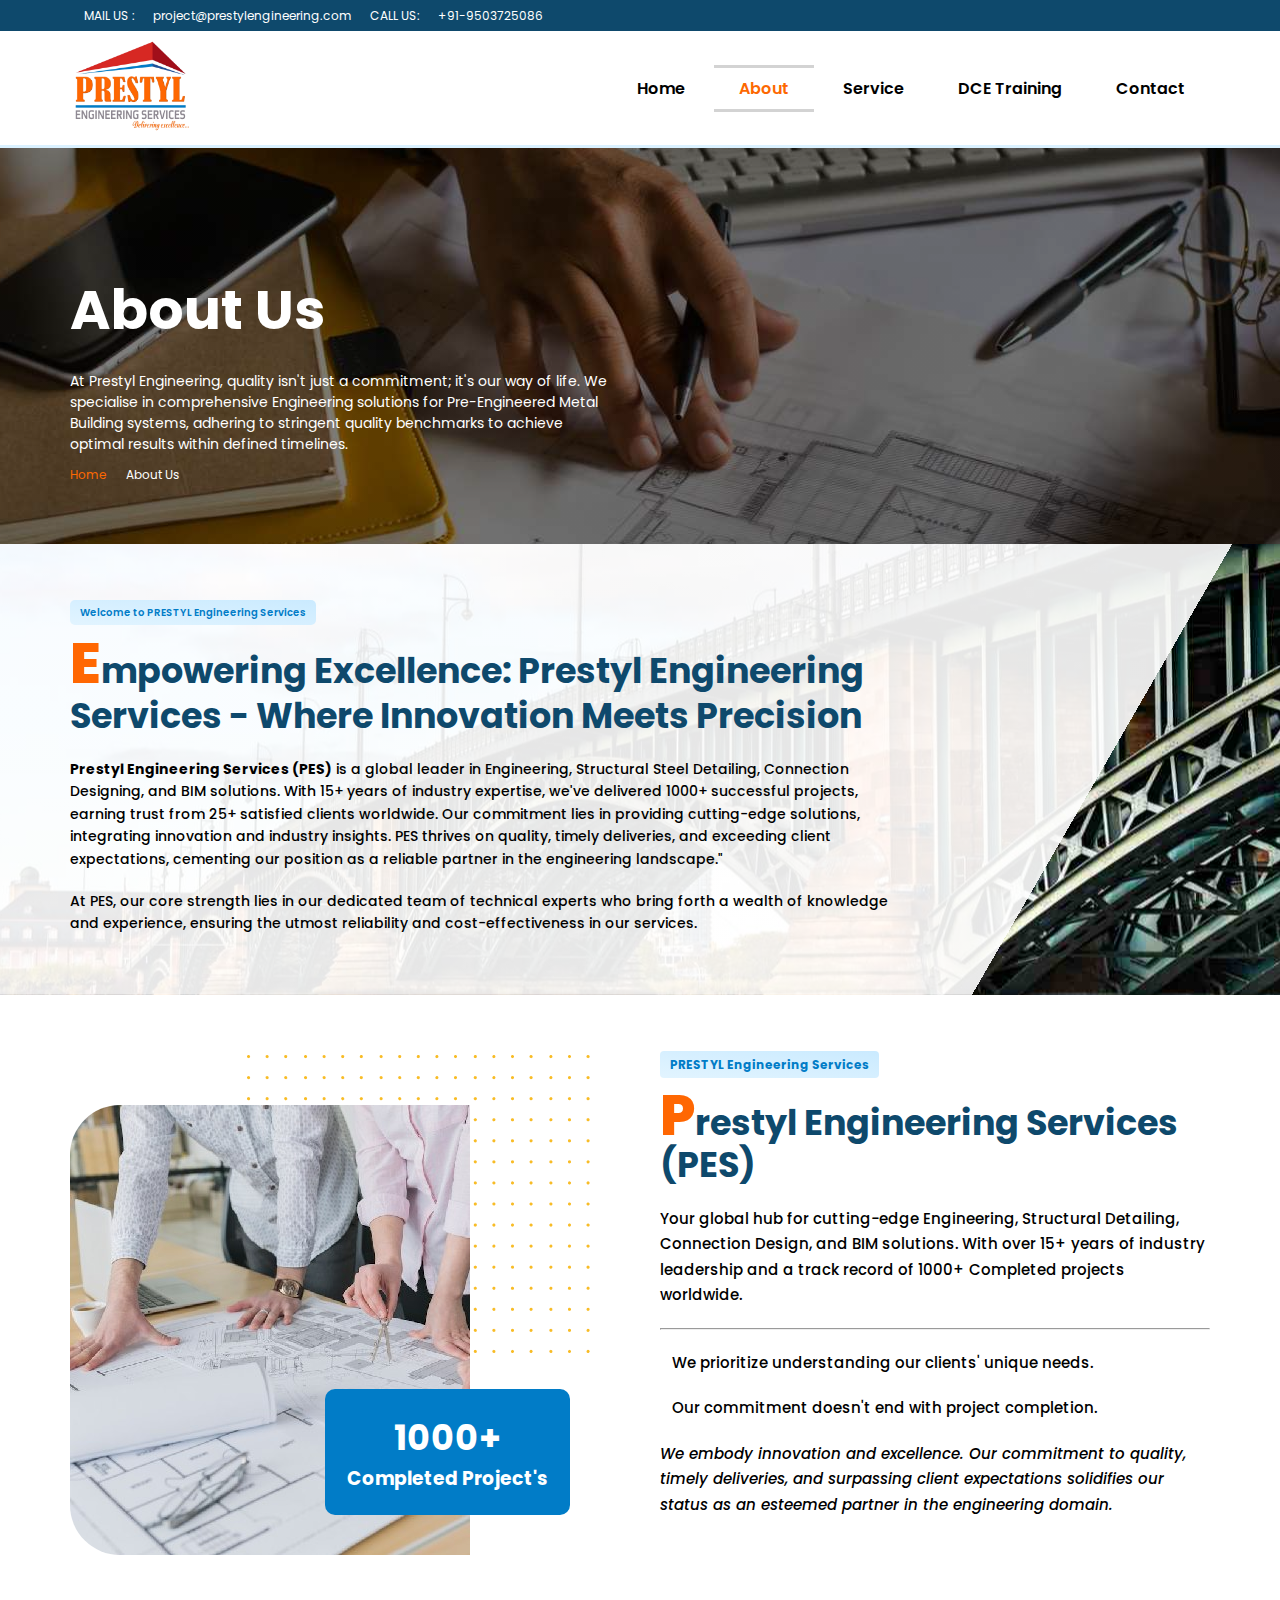
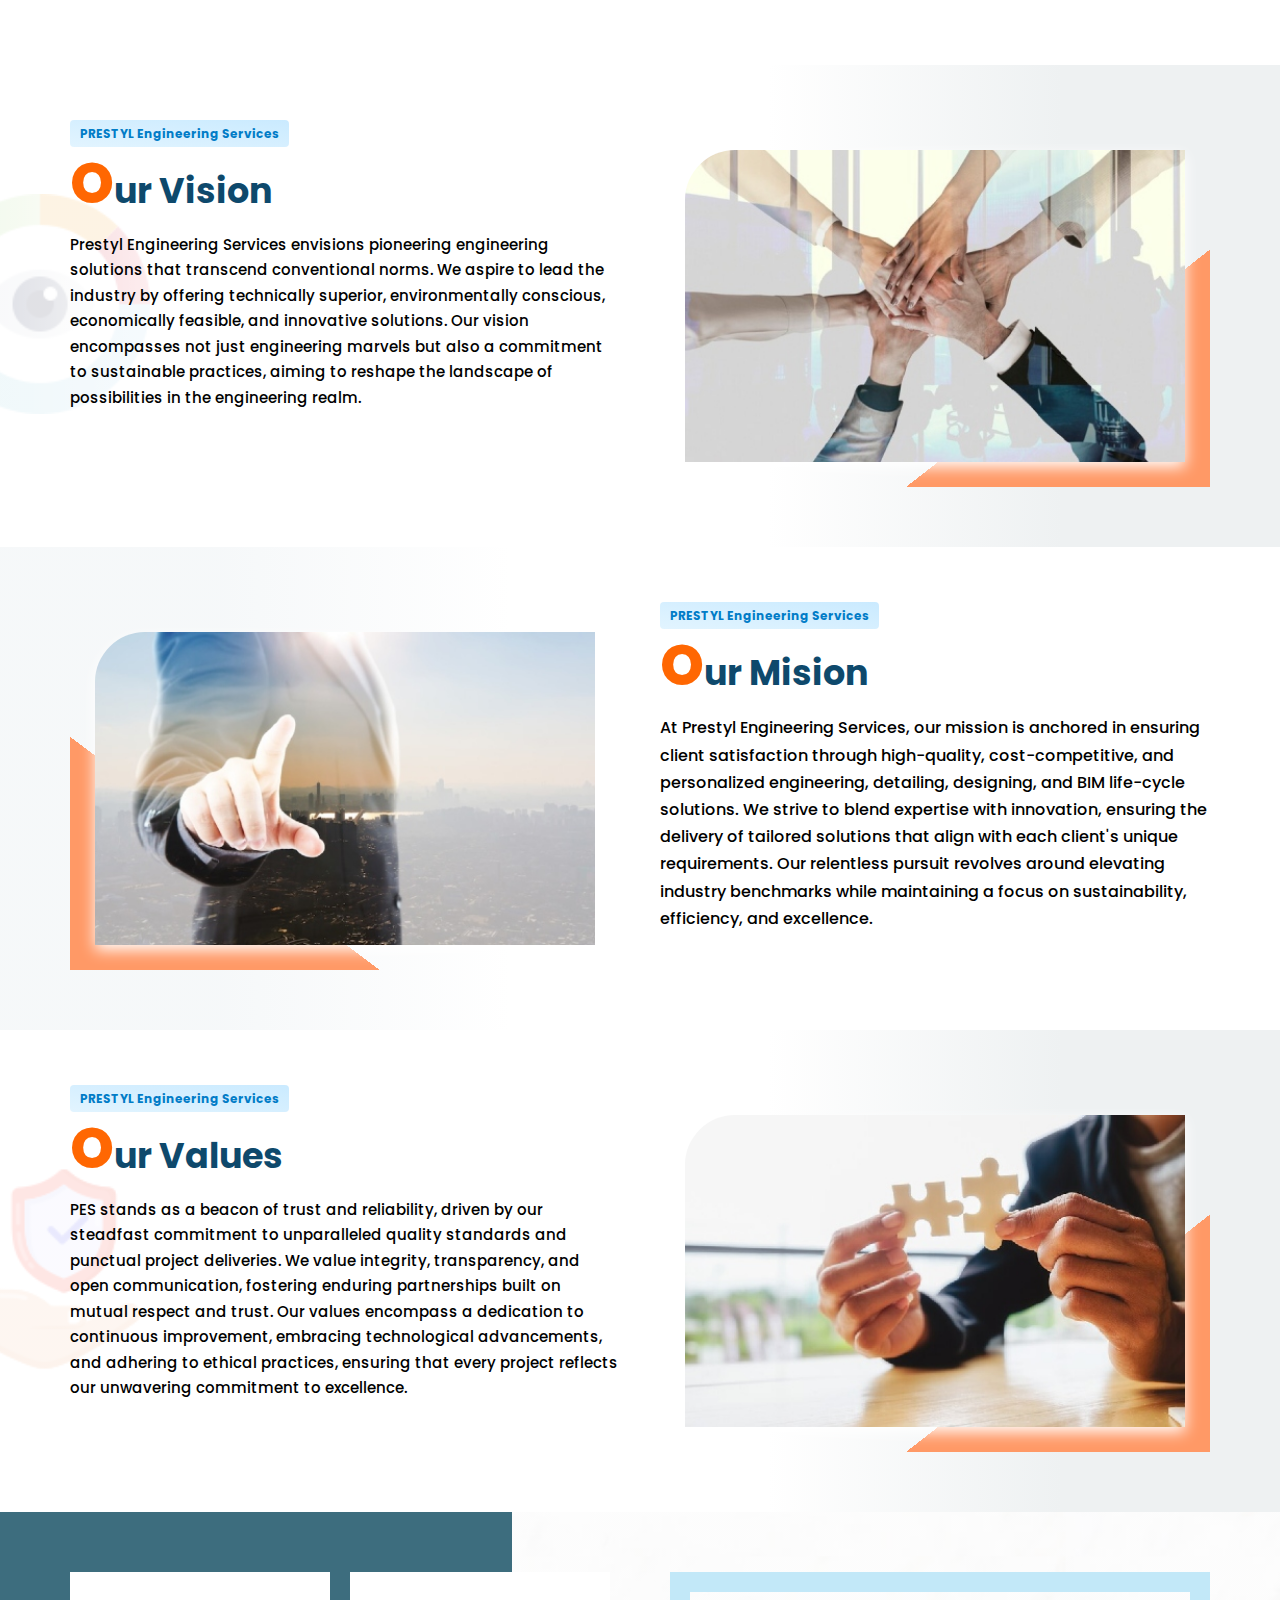
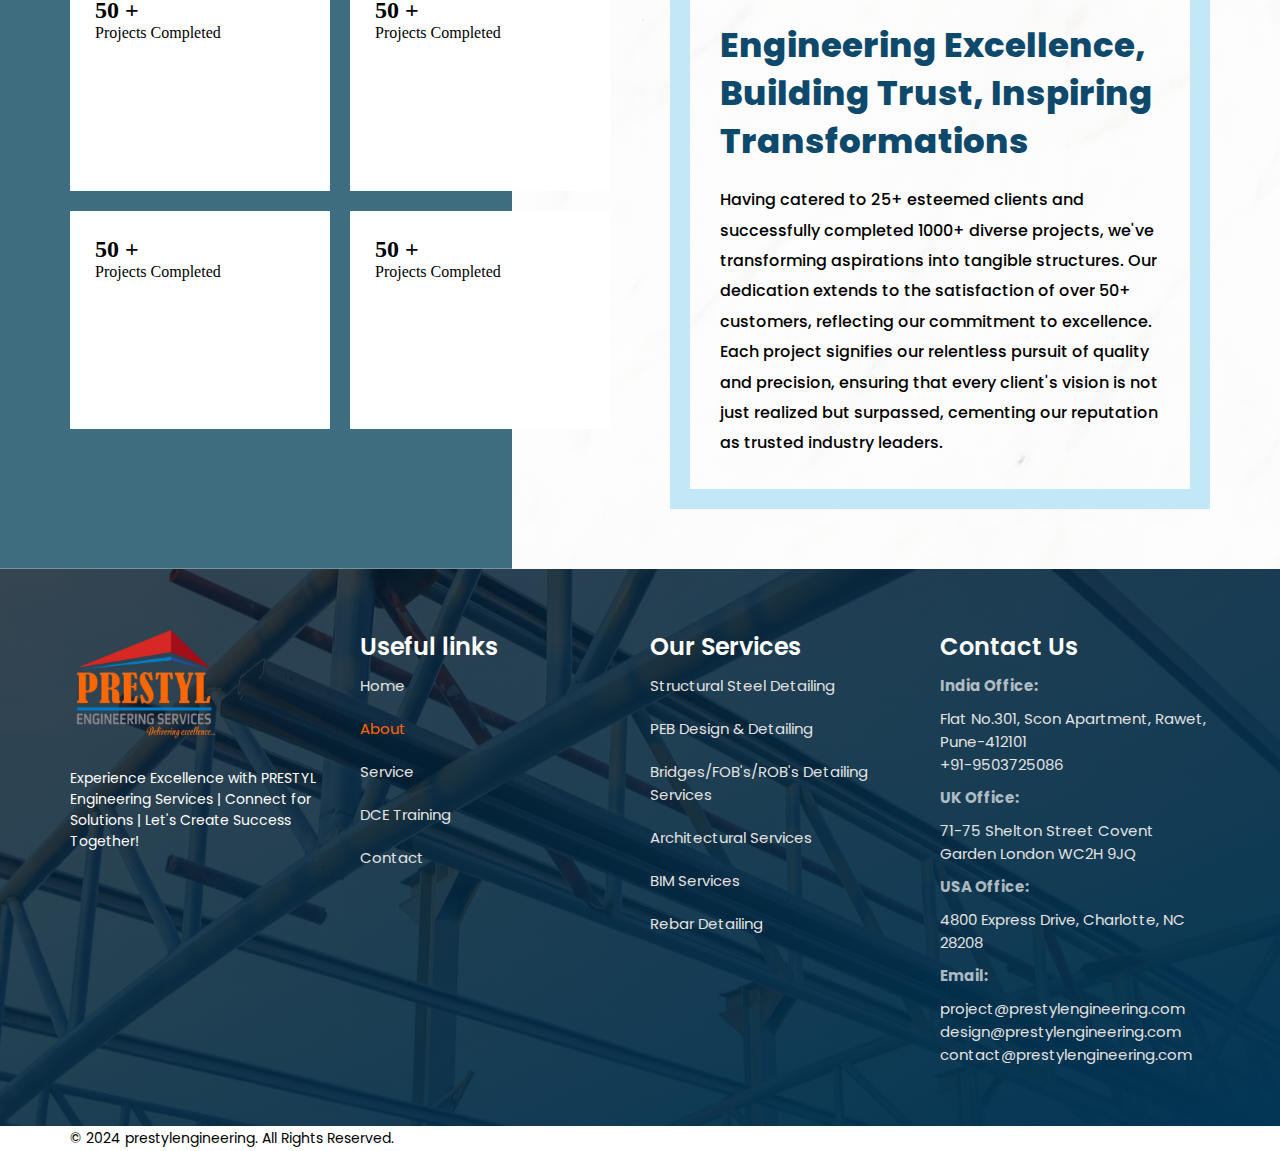
<file: about-us.html>
<!DOCTYPE html>
<html>
<head>
	<meta charset="utf-8">
	<meta name="viewport" content="width=device-width, initial-scale=1">
	<title>prestylengineering</title>
	<link rel="stylesheet" type="text/css" href="style.css">

	<link href="https://fonts.googleapis.com/css2?family=Poppins:wght@200;300;400;500;600;700;800;900&display=swap" rel="stylesheet">
	<link rel="stylesheet" href="https://cdnjs.cloudflare.com/ajax/libs/font-awesome/6.5.1/css/all.min.css" integrity="sha512-DTOQO9RWCH3ppGqcWaEA1BIZOC6xxalwEsw9c2QQeAIftl+Vegovlnee1c9QX4TctnWMn13TZye+giMm8e2LwA==" crossorigin="anonymous" referrerpolicy="no-referrer" />
</head>
<body>	
	<section class="header-contact">
		<div class="container">
			<div class="head-contact-bar">
				<div class="mail-address">
					<ul>
						<li><a href="#">MAIL US :</a></li>
						<li><a href="#">project@prestylengineering.com</a></li>
						<li><a href="#">CALL US:</a></li>
						<li><a href="#">+91-9503725086</a></li>
					</ul>
				</div><!-- end of mail-address -->

				<div class="mail-address">
					<ul>
						<li><a href="#"><i class="fa-brands fa-linkedin"></i></a></li>
						<li><a href="#"><i class="fa-brands fa-facebook"></i></a></li>
						<li><a href="#"><i class="fa-brands fa-instagram"></i></a></li>
					</ul>
				</div><!-- end of mail-address -->
			</div><!-- end of head-contact-bar -->
		</div><!-- end of container -->
	</section><!-- end of header-contact -->

<!--*-**-*-*-*-*-*-*--* end of section header-contact *-*-*-*-*-*-*--*-*-*--*-*-*-*-->

	<section class="section-header ">
		<div class="container">
			<header>
				<div class="logo">
					<img src="./images/logo.png"	>
				</div><!-- end of logo -->
				<nav>
					<ul>
						<li><a  href="index.html">Home</a></li>
						<li><a class="active" href="about-us.html">About</a></li>
						<li><a href="services.html">Service</a></li>
						<li><a href="#decTraining">DCE Training</a></li>
						<li><a href="#contact">Contact</a></li>
					</ul>
				</nav>
			</header>			
		</div><!-- end of container-->
	</section>
<!--*-**-*-*-*-*-*-*--* end of section-header *-*-*-*-*-*-*--*-*-*--*-*-*-*-->

	<section class="about-us-section pt-60 pb-60">
		<div class="container">

			<div class="about-us pt-60 ">
				<h1 class="pb-20">About Us</h1>
				<p>At Prestyl Engineering, quality isn't just a commitment; it's our way of life. We <br> specialise in comprehensive Engineering solutions for Pre-Engineered Metal <br>Building systems, adhering to stringent quality benchmarks to achieve <br>optimal results within defined timelines.</p>
			<ul>
				<li><a class="active" href="index.html">Home</a></li>
				<li><i class="fa-solid fa-angles-right"></i></li>
				<li><a  href="#">About Us</a></li>
			</ul>
			</div><!-- end of about-us -->
		</div><!-- end of container-->
	</section><!-- end of about-us-section-->
<!--*-**-*-*-*-*-*-*--* end of about-us-section *-*-*-*-*-*-*--*-*-*--*-*-*-*-->

	<section class="empowering pt-60 pb-60">
		<div class="container">

			<div class="empower-container">

				<div class="empower-welcome">
					<h5><span>Welcome to PRESTYL Engineering Services</span></h5>
					<h2>Empowering Excellence: Prestyl Engineering Services - Where Innovation Meets Precision</h2>
					<p><strong>Prestyl Engineering Services (PES)</strong> is a global leader in Engineering, Structural Steel Detailing, Connection Designing, and BIM solutions. With 15+ years of industry expertise, we've delivered 1000+ successful projects, earning trust from 25+ satisfied clients worldwide. Our commitment lies in providing cutting-edge solutions, integrating innovation and industry insights. PES thrives on quality, timely deliveries, and exceeding client expectations, cementing our position as a reliable partner in the engineering landscape."</p>
					<p>At PES, our core strength lies in our dedicated team of technical experts who bring forth a wealth of knowledge and experience, ensuring the utmost reliability and cost-effectiveness in our services. </p>
				</div><!-- end of empower-welcome -->

			</div><!-- end of empower-container -->
		</div><!-- end of container-->
	</section><!-- end of Empoweringsection-->

<!--*-**-*-*-*-*-*-*--* end of Empoweringsection *-*-*-*-*-*-*--*-*-*--*-*-*-*-->
	<section class="prestyl-section  pt-60 pb-60">
		<div class="container">
			<div class="prestyl-container">
				<div class="prestyl-content">
					<div class="pre-img">
						<img src="./images/aboutus/about-brand.jpg" >
					</div><!-- end of pre-img -->
					<div class="pre-bg">
						<img src="./images/aboutus/dotted-img.png"  >
					</div><!-- end of pre-bg -->
					<div class="proj-num">
							<h1>1000+</h1>
							<h3>Completed Project's</h3>
					</div><!-- end of proj-num -->
				</div><!-- end of prestyl-content -->
				<div class="prestyl-content">
					<h5><span>PRESTYL Engineering Services</span></h5>
					<h2>Prestyl Engineering Services<br> (PES)</h2>
					<p>Your global hub for cutting-edge Engineering, Structural Detailing, Connection Design, and BIM solutions. With over 15+ years of industry leadership and a track record of 1000+ Completed projects worldwide.</p><hr>
					<p><i class="fa-solid fa-angles-right"></i>We prioritize understanding our clients' unique needs.</p>
					<p><i class="fa-solid fa-angles-right"></i>Our commitment doesn't end with project completion.</p>
					<p>We embody innovation and excellence. Our commitment to quality, timely deliveries, and surpassing client expectations solidifies our status as an esteemed partner in the engineering domain.</p>
				</div><!-- end of prestyl-content -->

			</div><!-- end of prestyl-container -->
		</div><!-- end of container-->
	</section><!-- end of Empowering-section-->	
<!--*-**-*-*-*-*-*-*--* end of Empowering-section *-*-*-*-*-*-*--*-*-*--*-*-*-*-->
	<section class="our-vision-section  pt-60 pb-60">
		<div class="container">

			<div class="our-vision-container">
				<div class="our_bg">
					<img src="./images/aboutus/vision.png" width="100%">
				</div><!-- end of our_bg -->
				<div class="our-vision">
					<h5><span >PRESTYL Engineering Services</span></h5>
					<h2>Our Vision</h2>
					<p>Prestyl Engineering Services envisions pioneering engineering solutions that transcend conventional norms. We aspire to lead the industry by offering technically superior, environmentally conscious, economically feasible, and innovative solutions. Our vision encompasses not just engineering marvels but also a commitment to sustainable practices, aiming to reshape the landscape of possibilities in the engineering realm.</p>					
				</div><!-- end of our-vision -->

				<div class="our-vision-img">
					<img src="./images/aboutus/our-vision.jpg" width="100%">
				</div><!-- end of our-vision -->
			</div><!-- end of our-vision-container-->

		</div><!-- end of container-->
	</section><!-- end of Empowering-section-->	
<!--*-**-*-*-*-*-*-*--* end of our-vision-section *-*-*-*-*-*-*--*-*-*--*-*-*-*-->

	<section class="our-mission-section  pt-60 pb-60">
		<div class="container">
			<div class="our-mission-container">

				<div class="our-mission-img">
					<img src="./images/aboutus/our-mission.jpg" width="100%">
				</div><!-- end of our-mission-img-->

				<div class="our-mission our-vision">
					<h5><span >PRESTYL Engineering Services</span></h5>
					<h2>Our Mision</h2>
					<p>At Prestyl Engineering Services, our mission is anchored in ensuring client satisfaction through high-quality, cost-competitive, and personalized engineering, detailing, designing, and BIM life-cycle solutions. We strive to blend expertise with innovation, ensuring the delivery of tailored solutions that align with each client's unique requirements. Our relentless pursuit revolves around elevating industry benchmarks while maintaining a focus on sustainability, efficiency, and excellence.</p>
				</div><!-- end of our-mission -->

			</div><!-- end of our-mission-container-->

		</div><!-- end of container-->
	</section><!-- end of Empowering-section-->	
<!--*-**-*-*-*-*-*-*--* end of our-vision-section *-*-*-*-*-*-*--*-*-*--*-*-*-*-->

	<section class="our-vision-section  pt-60 pb-60">
		<div class="container">

			<div class="our-vision-container">
				<div class="our_bg">
					<img src="./images/aboutus/values.png" width="100%">
				</div><!-- end of our_bg -->
				<div class="our-vision">
					<h5><span >PRESTYL Engineering Services</span></h5>
					<h2>Our Values</h2>
					<p>PES stands as a beacon of trust and reliability, driven by our steadfast commitment to unparalleled quality standards and punctual project deliveries. We value integrity, transparency, and open communication, fostering enduring partnerships built on mutual respect and trust. Our values encompass a dedication to continuous improvement, embracing technological advancements, and adhering to ethical practices, ensuring that every project reflects our unwavering commitment to excellence.</p>					
				</div><!-- end of our-vision -->

				<div class="our-vision-img">
					<img src="./images/aboutus/our-values.jpg" width="100%">
				</div><!-- end of our-vision -->
			</div><!-- end of our-vision-container-->

		</div><!-- end of container-->
	</section><!-- end of Empowering-section-->	
<!--*-**-*-*-*-*-*-*--* end of our-vision-section *-*-*-*-*-*-*--*-*-*--*-*-*-*-->

	<section class="customers-section pt-60  pb-60 ">
		<div class="container">

				<div class="customers-container">
					<div class="coundount">	
						<div class="conter">
							<h2>50 +</h2>
							<p>Projects Completed</p>
						</div><!-- end of conter -1 -->

						<div class="conter">
							<h2>50 +</h2>
							<p>Projects Completed</p>
						</div><!-- end of conter -2 -->

						<div class="conter">
							<h2>50 +</h2>
							<p>Projects Completed</p>
						</div><!-- end of conter -3 -->

						<div class="conter">
							<h2>50 +</h2>
							<p>Projects Completed</p>
						</div><!-- end of conter -4 -->

					</div><!-- end of coundount -->

					<div class="customers-content">
						<h2>Engineering Excellence, Building Trust, Inspiring Transformations</h2>
						<p>Having catered to 25+ esteemed clients and successfully completed 1000+ diverse projects, we've transforming aspirations into tangible structures. Our dedication extends to the satisfaction of over 50+ customers, reflecting our commitment to excellence. Each project signifies our relentless pursuit of quality and precision, ensuring that every client's vision is not just realized but surpassed, cementing our reputation as trusted industry leaders.</p>
					</div><!-- end  of customers-content -->
					
				</div><!-- end of customers-container -->
		</div><!-- end of container -->
	</section><!-- end of customers-section-->
<!--*-**-*-*-*-*-*-*----*---*---* end of customers-section-- *-*-*-*-*-*--*-*-*--*-*-*-*-->

<!--*-**-*-*-*-*-*-*--* Start of footer-section *-*-*-*-*-*-*--*-*-*--*-*-*-*-->

	<section class="footer-section pt-60 pb-60">
		<div class="container ">
				<footer>
					<div class="footer-container">
						<img src="./images/logo.png">
						<p>Experience Excellence with PRESTYL Engineering Services | Connect for Solutions | Let's Create Success Together!</p>
						<ul>
							<li><a href="#"><i class="fa-brands fa-linkedin"></i></a></li>
							<li><a href="#"><i class="fa-brands fa-facebook"></i></a></li>
							<li><a href="#"><i class="fa-brands fa-instagram"></i></a></li>
						</ul>
					</div><!-- end of footer-container -1 -->

					<div class="footer-content useful-links">
						<h2>Useful links</h2>
							<ul>
								<li ><a href="index.html">Home</a></li>
								<li><a class="active" href="about-us.html">About</a></li>
								<li><a   href="services.html">Service</a></li>
								<li><a  href="dce-training.html">DCE Training</a></li>
								<li><a href="#contact">Contact</a></li>
							</ul>
					</div><!-- end of footer-container -2 -->

					<div class="footer-content useful-links">
						<h2>Our Services</h2>
							<ul>
								<li><a href="#">Structural Steel Detailing</a></li>
								<li><a href="#">PEB Design & Detailing</a></li>
								<li><a href="#">Bridges/FOB's/ROB's Detailing Services</a></li>
								<li><a href="#">Architectural Services</a></li>
								<li><a href="#">BIM Services</a></li>
								<li><a href="#">Rebar Detailing</a></li>
							</ul>
					</div><!-- end of footer-container -3 -->

					<div class="footer-content">
						<h2>Contact Us</h2>
							<ul>
								<h5>India Office:</h5>
								<li><a href="#">Flat No.301, Scon Apartment, Rawet, Pune-412101</a></li>
								<li><a href="#">+91-9503725086</a></li>

								<h5>UK Office:</h5>
								<li><a href="#">71-75 Shelton Street Covent Garden London WC2H 9JQ</a></li>

								<h5>USA Office:</h5>
								<li><a href="#">4800 Express Drive, Charlotte, NC 28208</a></li>

								<h5>Email:</h5>
								<li><a href="#">project@prestylengineering.com</a></li>
								<li><a href="#">design@prestylengineering.com</a></li>
								<li><a href="#">contact@prestylengineering.com</a></li>
							</ul>
					</div><!-- end of footer-container -4 -->
				</footer>			
		</div><!-- end  of container -->
	</section><!-- end of footer-section -->

<!--*-**-*-*-*-*-*-*----*---*---* end of footer-section -- *-*-*-*-*-*-*--*-*-*--*-*-*-*-*-*-*--->
	<section class="copyright">
		<div class="container">
			<div class="copyright-heading">
				<p>&COPY; 2024 prestylengineering. All Rights Reserved.</p>
			</div><!-- end of copyright-heading -->
		</div><!-- end  of container -->
	</section><!-- end of copyright -->
</file>
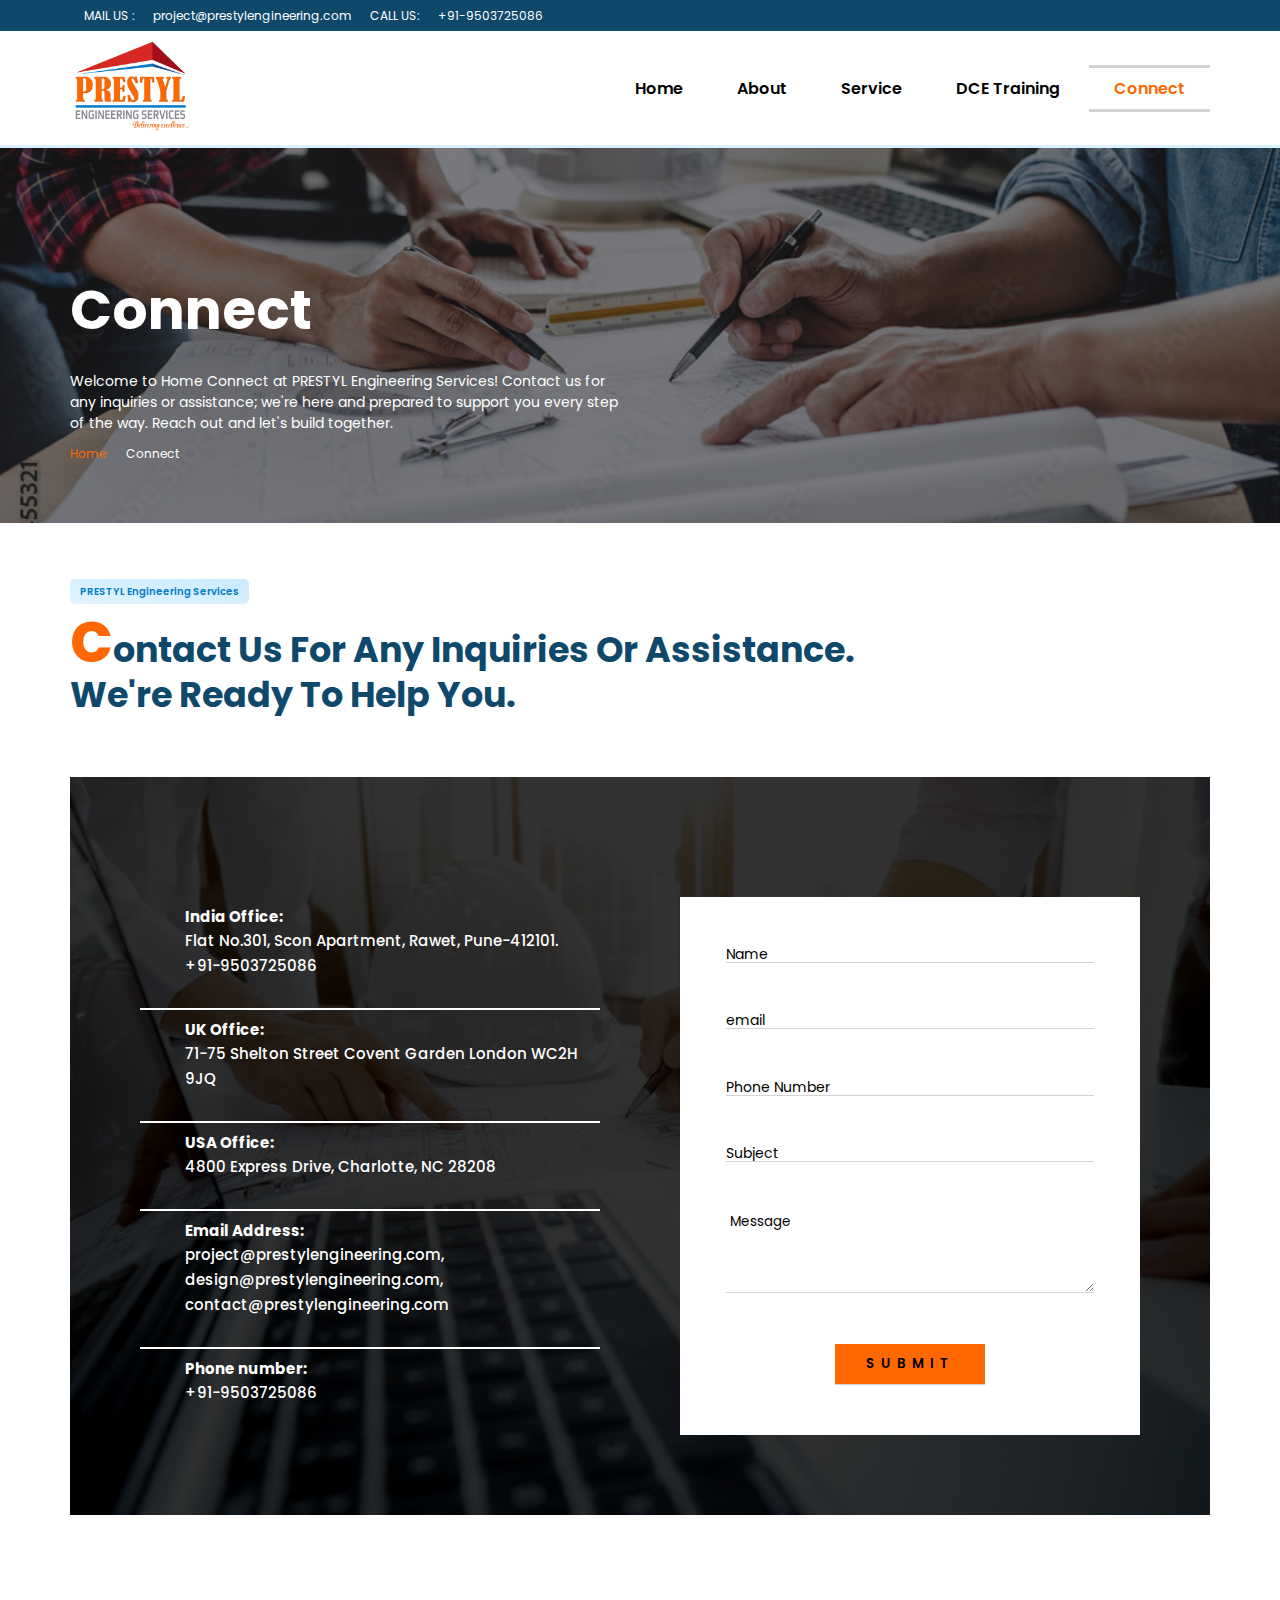
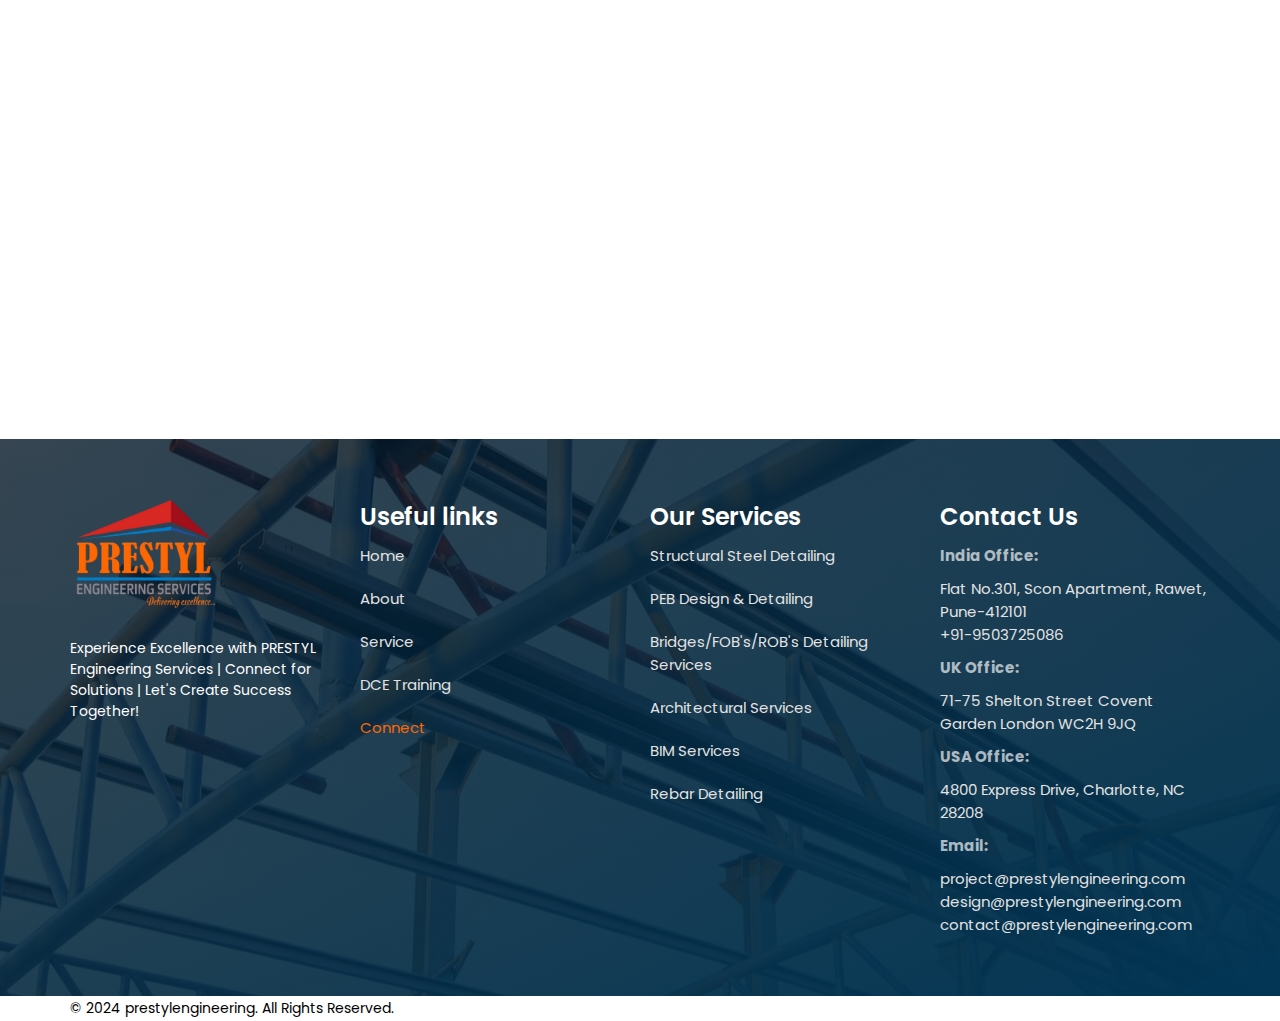
<file: contact.html>
<!DOCTYPE html>
<html>
<head>
	<meta charset="utf-8">
	<meta name="viewport" content="width=device-width, initial-scale=1">
	<title>prestylengineering</title>
	<link rel="stylesheet" type="text/css" href="style.css">
	<link href="https://fonts.googleapis.com/css2?family=Poppins:wght@200;300;400;500;600;700;800;900&display=swap" rel="stylesheet">
	<link rel="stylesheet" href="https://cdnjs.cloudflare.com/ajax/libs/font-awesome/6.5.1/css/all.min.css" integrity="sha512-DTOQO9RWCH3ppGqcWaEA1BIZOC6xxalwEsw9c2QQeAIftl+Vegovlnee1c9QX4TctnWMn13TZye+giMm8e2LwA==" crossorigin="anonymous" referrerpolicy="no-referrer" />
	<script src="https://cdnjs.cloudflare.com/ajax/libs/wow/1.1.2/wow.min.js" integrity="sha512-Eak/29OTpb36LLo2r47IpVzPBLXnAMPAVypbSZiZ4Qkf8p/7S/XRG5xp7OKWPPYfJT6metI+IORkR5G8F900+g==" crossorigin="anonymous" referrerpolicy="no-referrer"></script>
	 <link
    rel="stylesheet"
    href="https://cdnjs.cloudflare.com/ajax/libs/animate.css/4.1.1/animate.min.css"
  />	


</head>
<body>	
	<section class="header-contact">
		<div class="container">
			<div class="head-contact-bar">
				<div class="mail-address">
					<ul>
						<li><a href="#">MAIL US :</a></li>
						<li><a href="#">project@prestylengineering.com</a></li>
						<li><a href="#">CALL US:</a></li>
						<li><a href="#">+91-9503725086</a></li>
					</ul>
				</div><!-- end of mail-address -->

				<div class="mail-address">
					<ul class="animate__animated animate__tada">
						<li ><a href="#"><i class="fa-brands fa-linkedin"></i></a></li>
						<li><a href="#"><i class="fa-brands fa-facebook"></i></a></li>
						<li><a href="#"><i class="fa-brands fa-instagram"></i></a></li>
					</ul>
				</div><!-- end of mail-address -->
			</div><!-- end of head-contact-bar -->
		</div><!-- end of container -->
	</section><!-- end of header-contact -->

<!--*-**-*-*-*-*-*-*--* end of section header-contact *-*-*-*-*-*-*--*-*-*--*-*-*-*-->

	<section class="section-header ">
		<div class="container">
			<header>
				<div class="logo">
					<img src="./images/logo.png"	>
				</div><!-- end of logo -->
				<nav>
					<ul>
						<li><a  href="index.html">Home</a></li>
						<li><a  href="about-us.html">About</a></li>
						<li><a  href="services.html">Service</a></li>
						<li><a  href="dce-training.html">DCE Training</a></li>
						<li><a class="active" href="contact.html">Connect</a></li>
					</ul>
				</nav>
			</header>			
		</div><!-- end of container-->
	</section>
<!--*-**-*-*-*-*-*-*--* end of section-header *-*-*-*-*-*-*--*-*-*--*-*-*-*-->

	<section class=" connect-bg pt-60 pb-60">
		<div class="container">

			<div class="about-us pt-60 ">
				<h1 class="pb-20  animate__animated animate__backInLeft">Connect</h1>
				<p>Welcome to Home Connect at PRESTYL Engineering Services! Contact us for<br> any inquiries or assistance; we're here and prepared to support you every step <br>of the way. Reach out and let's build together.
			<ul>
				<li><a class="active" href="index.html">Home</a></li>
				<li><i class="fa-solid fa-angles-right"></i></li>
				<li><a  href="contact.html">Connect</a></li>
			</ul>
			</div><!-- end of about-us -->
		</div><!-- end of container-->
	</section><!-- end of about-us-section-->

<!--*-**-*-*-*-*-*-*--* end of about-us-section *-*-*-*-*-*-*--*-*-*--*-*-*-*-->

	<section class="connect-form pt-60 pb-60">
		<div class="container">
			<div class="connect-container">


			<div class="connect-head empower-welcome pb-60">

				<h5 class="empower-welcome"><span>PRESTYL Engineering Services</span></h5>
				<h2>Contact Us For Any Inquiries Or Assistance. We're Ready To Help You.</h2>
				</div><!-- end of connect-head -->

			<div class="form-connect">

					<div class="form-address">
						<div class="address">
							<div class="ad-icon">
								<i class="fa-solid fa-location-dot"></i>
							</div>
							<div class="ad-ad">
								<h5>India Office:</h5>
								<a  href="#">Flat No.301, Scon Apartment, Rawet, Pune-412101.<br>+91-9503725086</a>
							</div>
						</div><!-- end of address -->

						<div class="address">
							<div class="ad-icon">
								<i class="fa-solid fa-location-dot"></i>
							</div>
							<div class="ad-ad">
								<h5>UK Office:</h5>
								<a href="#">71-75 Shelton Street Covent Garden London WC2H 9JQ</a>
							</div>
						</div><!-- end of address 2-->

						<div class="address">
							<div class="ad-icon">
								<i class="fa-solid fa-location-dot"></i>
							</div>
							<div class="ad-ad">
								<h5>USA Office:</h5>
								<a href="#">4800 Express Drive, Charlotte, NC 28208</a>
							</div>
						</div><!-- end of address 3-->

						<div class="address">
							<div class="ad-icon">
								<i class="fa-solid fa-envelope"></i>						
							</div>
							<div class="ad-ad">
								<h5>Email Address:</h5>
								<a href="#">project@prestylengineering.com,</a>
								<a href="#">design@prestylengineering.com,</a>
								<a href="#">contact@prestylengineering.com</a>
							</div>
						</div><!-- end of address 3-->

						<div class="address">
							<div class="ad-icon">
								<i class="fa-solid fa-mobile-retro"></i>
							</div>
							<div class="ad-ad">
								<h5>Phone number:</h5>
								<a href="#">+91-9503725086</a>
							</div>
						</div><!-- end of address 3-->

					</div><!-- end of form-address -->

					<div class="form-fill">
						<form class="form-cont">
							<input type="text" name="name" placeholder="Name">
							<input type="email" name="email" placeholder="email">
							<input type="tel" name="phone" placeholder="Phone Number">
							<input type="text" name="subject" placeholder="Subject">
							<textarea name="message" rows="4" cols="50"> Message</textarea>
							<input type="submit" name="submit" value="Submit">
						</form>
					</div><!-- end of form-fill -->

			</div><!-- end of form-content -->
	</div>	
			</div><!-- end of container-->
	</section><!-- end of connect-form  -->

<!--*-**-*-*-*-*-*-*--* end of connect-form *-*-*-*-*-*-*--*-*-*--*-*-*-*-->

	<section class="location pb-60">
		<iframe src="https://www.google.com/maps/embed?pb=!1m14!1m8!1m3!1d7562.1677866535865!2d73.912556!3d18.615296!3m2!1i1024!2i768!4f13.1!3m3!1m2!1s0x3bc2c7f95734f551%3A0x18d0032d23193411!2sSurvey%20no%20301-4b!5e0!3m2!1sen!2sin!4v1708597893252!5m2!1sen!2sin" width="800" height="400" style="border:0;" allowfullscreen="" loading="lazy" referrerpolicy="no-referrer-when-downgrade"></iframe>
 	</section>
























	

<!--*-**-*-*-*-*-*-*--* Start of footer-section *-*-*-*-*-*-*--*-*-*--*-*-*-*-->
	<section class="footer-section  pt-60 pb-60">
		<div class="container ">
				<footer>
					<div class="footer-container">
						<img src="./images/logo.png">
						<p>Experience Excellence with PRESTYL Engineering Services | Connect for Solutions | Let's Create Success Together!</p>
						<ul>
							<li><a href="#"><i class="fa-brands fa-linkedin"></i></a></li>
							<li><a href="#"><i class="fa-brands fa-facebook"></i></a></li>
							<li><a href="#"><i class="fa-brands fa-instagram"></i></a></li>
						</ul>
					</div><!-- end of footer-container -1 -->

					<div class="wow footer-content useful-links">
						<h2>Useful links</h2>
							<ul>
								<li ><a href="index.html">Home</a></li>
								<li><a  href="about-us.html">About</a></li>
								<li><a  href="services.html">Service</a></li>
								<li><a  href="dce-training.html">DCE Training</a></li>
								<li><a class="active" href="contact.html">Connect</a></li>
							</ul>
					</div><!-- end of footer-container -2 -->

					<div class="footer-content useful-links">
						<h2>Our Services</h2>
							<ul>
								<li><a href="#">Structural Steel Detailing</a></li>
								<li><a href="#">PEB Design & Detailing</a></li>
								<li><a href="#">Bridges/FOB's/ROB's Detailing Services</a></li>
								<li><a href="#">Architectural Services</a></li>
								<li><a href="#">BIM Services</a></li>
								<li><a href="#">Rebar Detailing</a></li>
							</ul>
					</div><!-- end of footer-container -3 -->

					<div class="footer-content">
						<h2>Contact Us</h2>
							<ul>
								<h5>India Office:</h5>
								<li><a href="#">Flat No.301, Scon Apartment, Rawet, Pune-412101</a></li>
								<li><a href="#">+91-9503725086</a></li>

								<h5>UK Office:</h5>
								<li><a href="#">71-75 Shelton Street Covent Garden London WC2H 9JQ</a></li>

								<h5>USA Office:</h5>
								<li><a href="#">4800 Express Drive, Charlotte, NC 28208</a></li>

								<h5>Email:</h5>
								<li><a href="#">project@prestylengineering.com</a></li>
								<li><a href="#">design@prestylengineering.com</a></li>
								<li><a href="#">contact@prestylengineering.com</a></li>
							</ul>
					</div><!-- end of footer-container -4 -->
				</footer>			
		</div><!-- end  of container -->
	</section><!-- end of footer-section -->
<!--*-**-*-*-*-*-*-*----*---*---* end of footer-section --*-*-*-*-*--*-*-*--*-*-*-*-*-*--->
	<section class="copyright">
		<div class="container">
			<div class="copyright-heading">
				<p>&COPY; 2024 prestylengineering. All Rights Reserved.</p>
			</div><!-- end of copyright-heading -->
		</div><!-- end  of container -->
	</section><!-- end of copyright -->




<script type="text/javascript">
	new WOW().init();
</script>
            
</body>
</html>
</file>
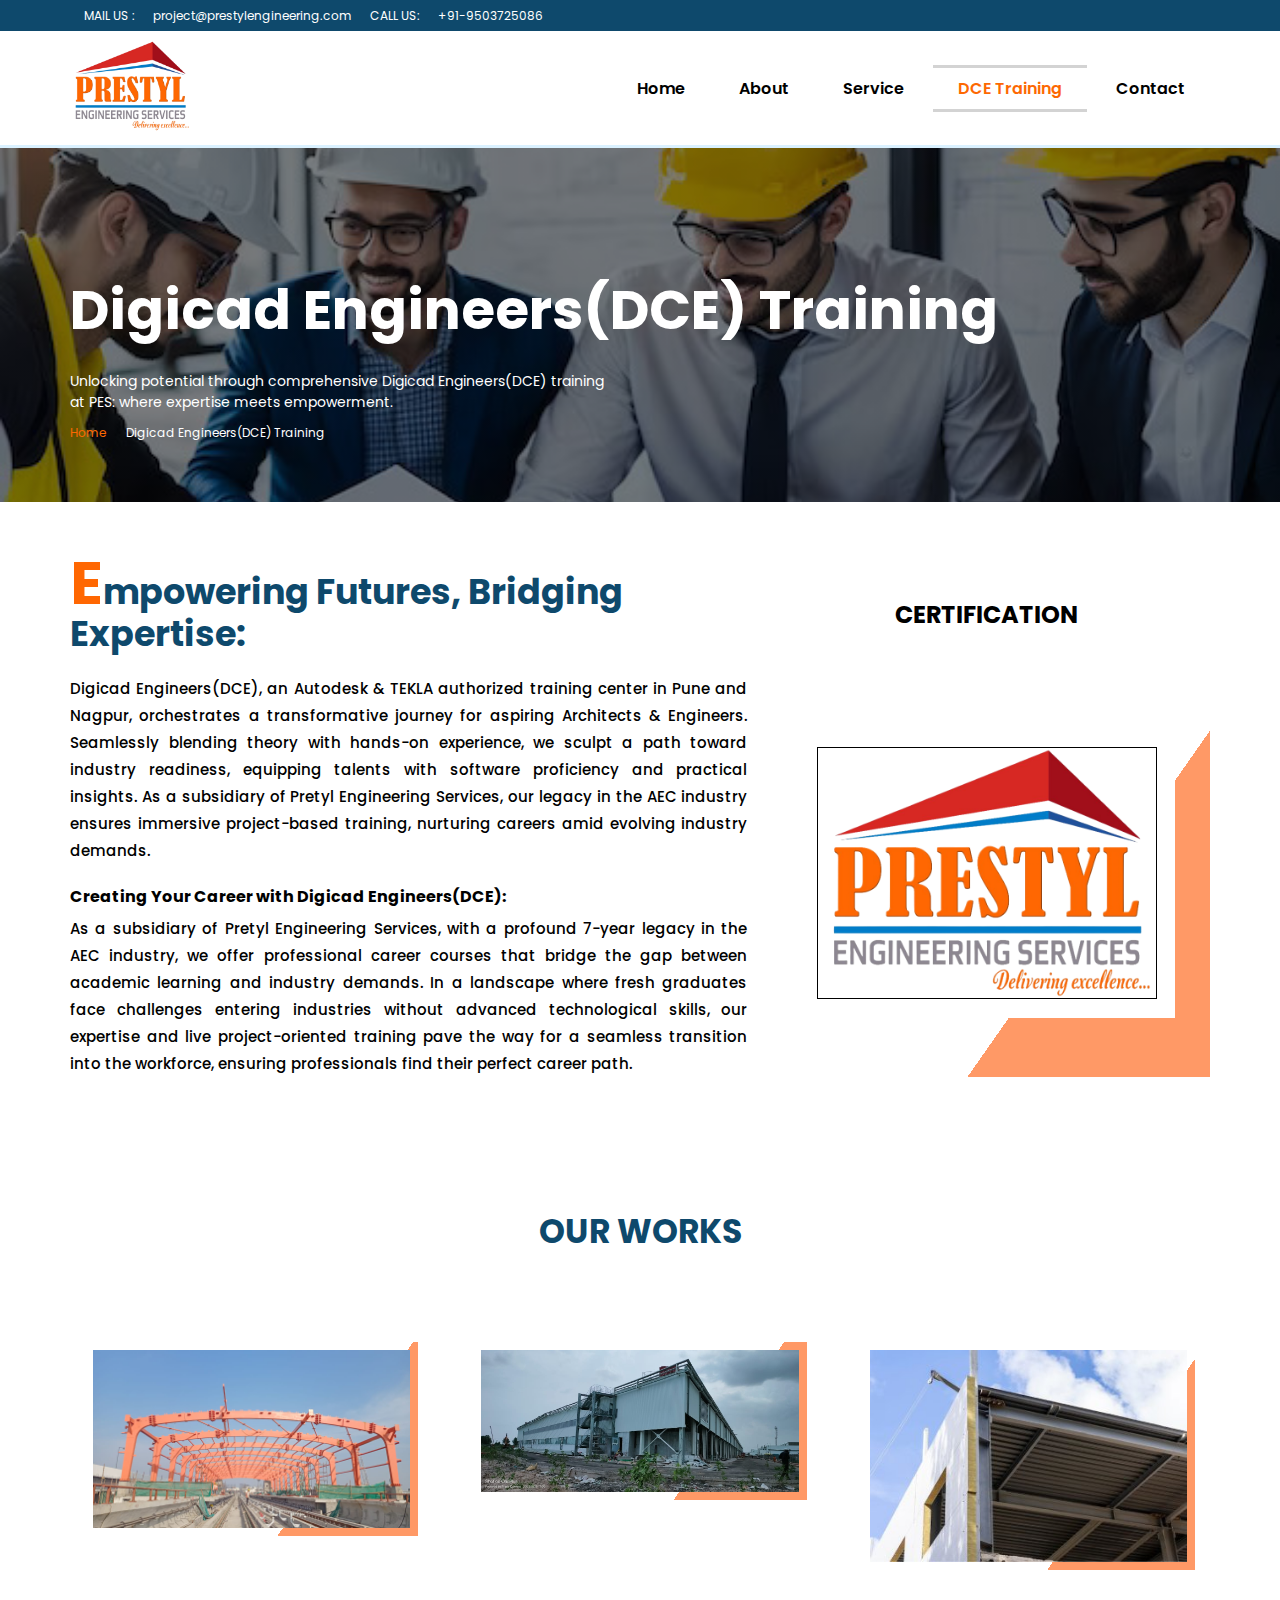
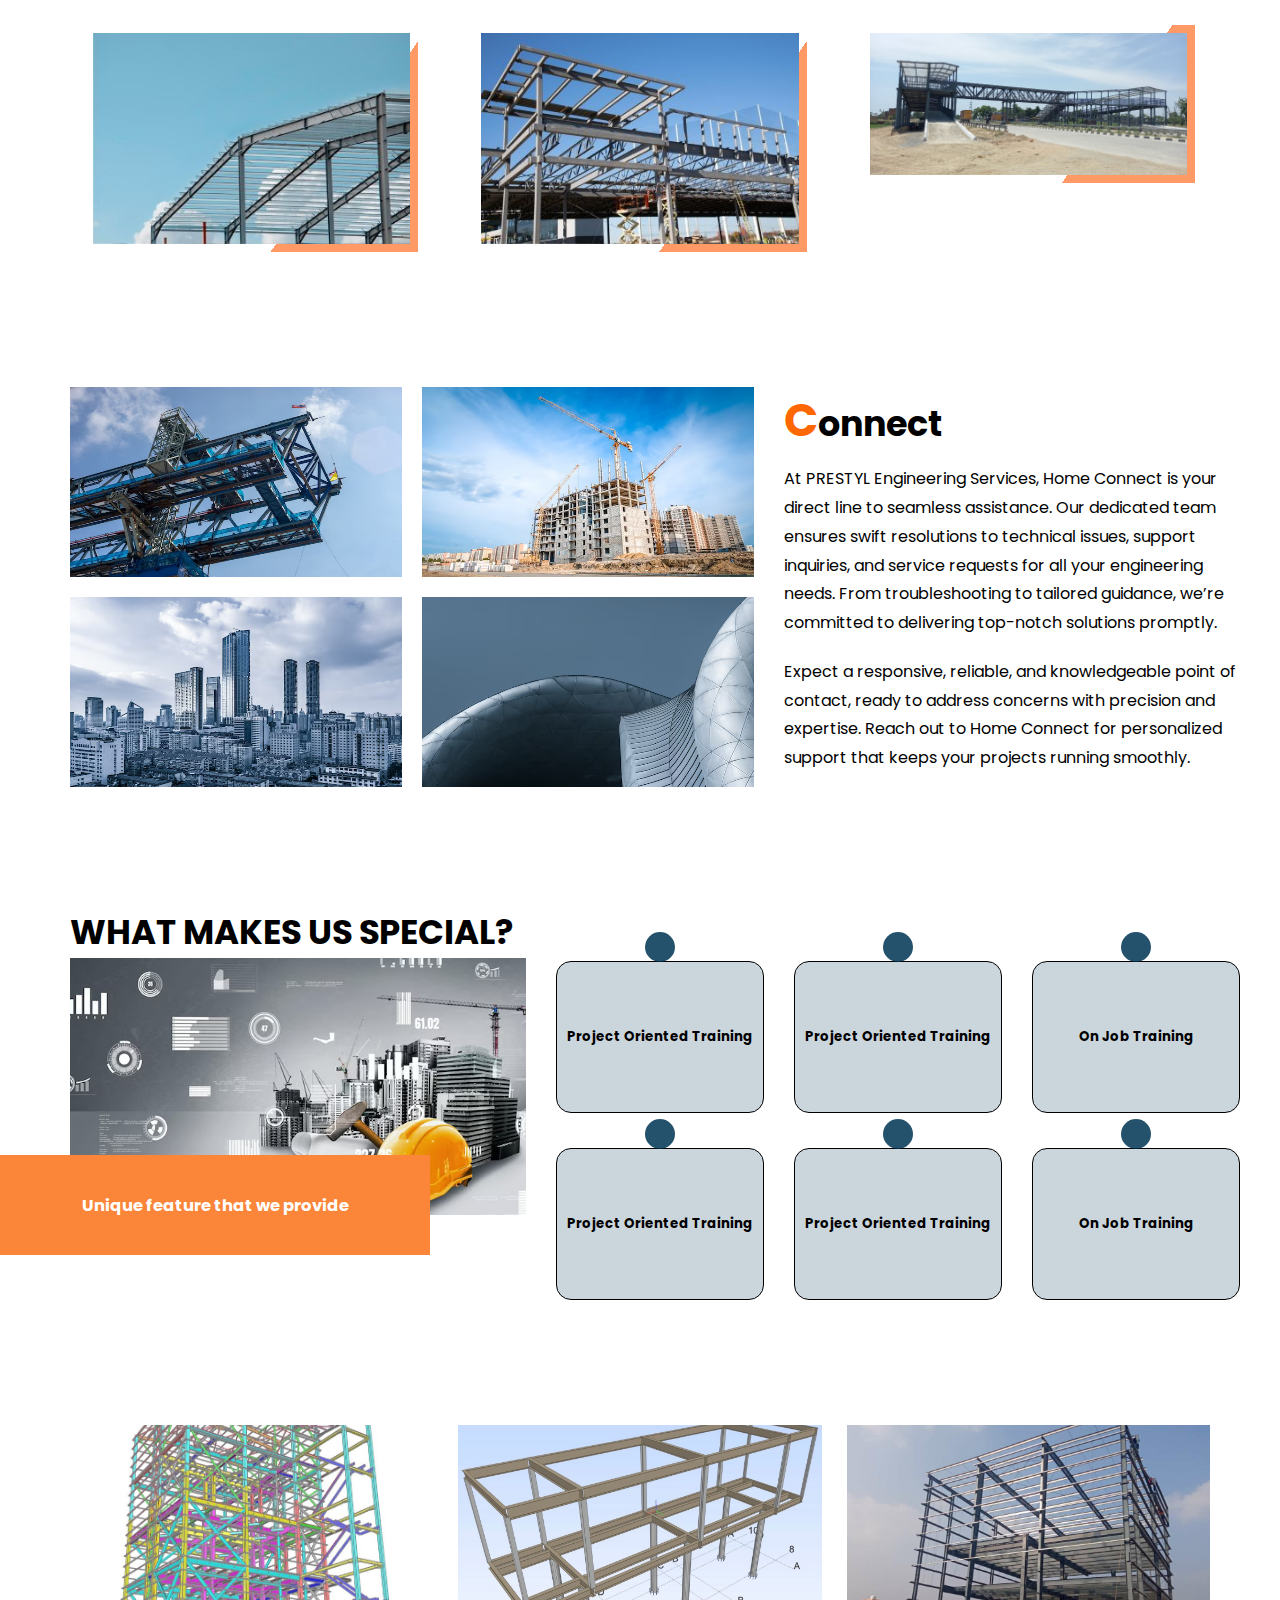
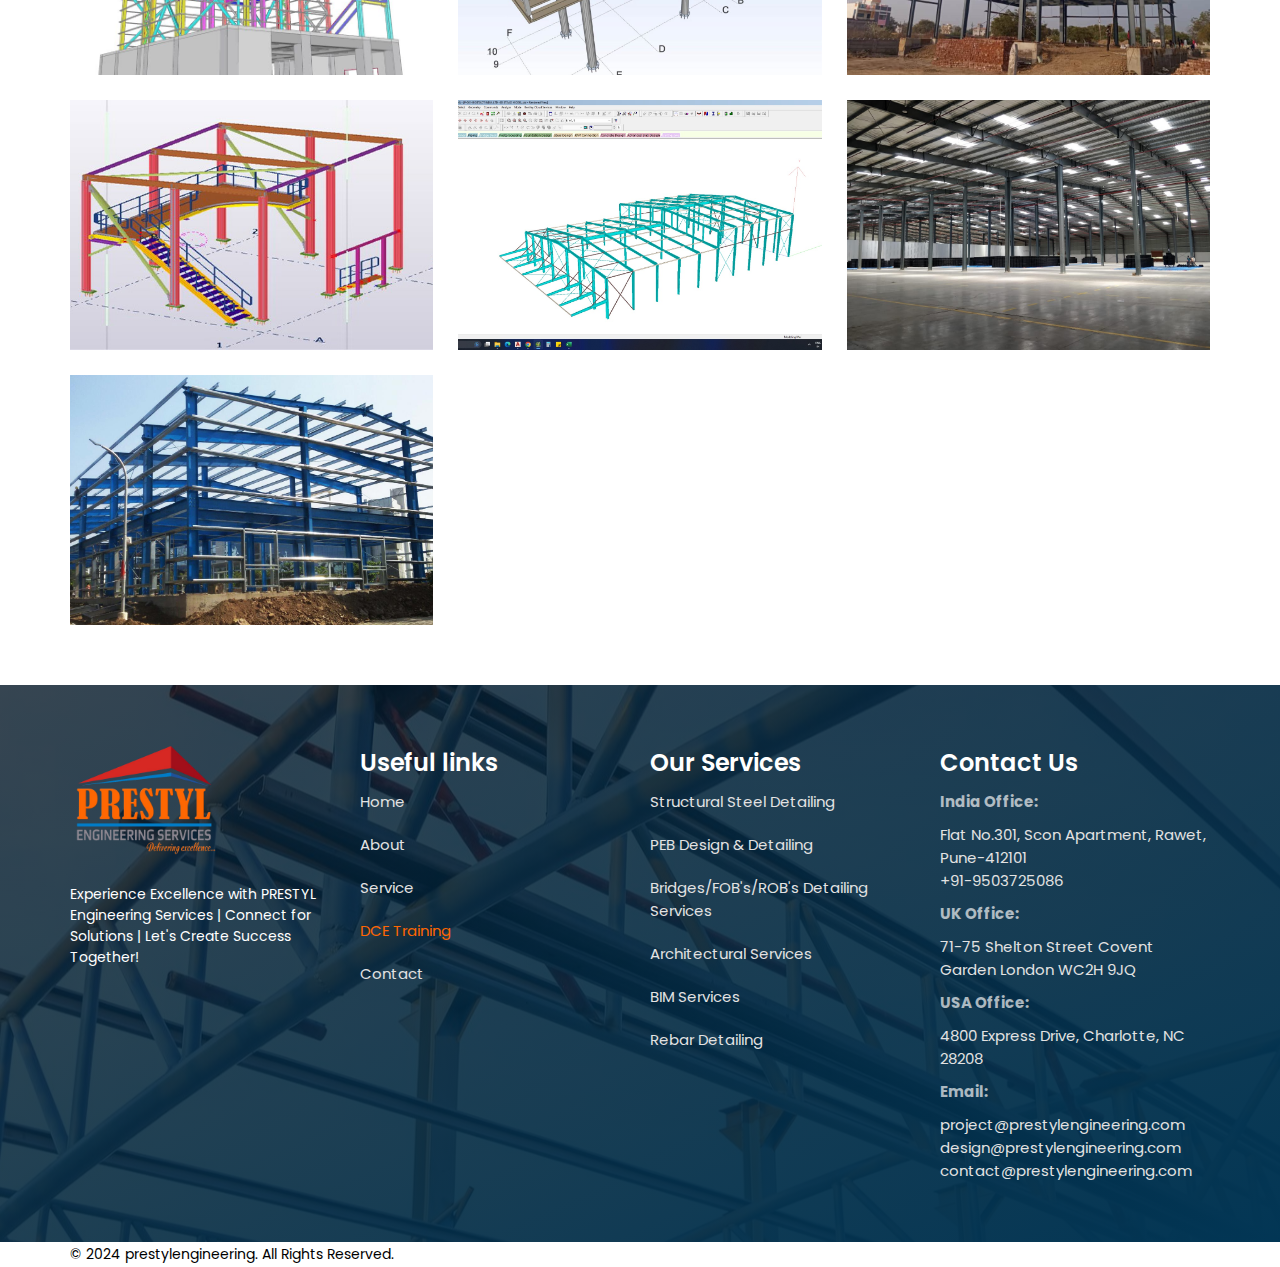
<file: dce-training.html>
<!DOCTYPE html>
<html>
<head>
	<meta charset="utf-8">
	<meta name="viewport" content="width=device-width, initial-scale=1">
	<title>prestylengineering</title>
	<link rel="stylesheet" type="text/css" href="style.css">
	<link href="https://fonts.googleapis.com/css2?family=Poppins:wght@200;300;400;500;600;700;800;900&display=swap" rel="stylesheet">
	<link rel="stylesheet" href="https://cdnjs.cloudflare.com/ajax/libs/font-awesome/6.5.1/css/all.min.css" integrity="sha512-DTOQO9RWCH3ppGqcWaEA1BIZOC6xxalwEsw9c2QQeAIftl+Vegovlnee1c9QX4TctnWMn13TZye+giMm8e2LwA==" crossorigin="anonymous" referrerpolicy="no-referrer" />
	<script src="https://cdnjs.cloudflare.com/ajax/libs/wow/1.1.2/wow.min.js" integrity="sha512-Eak/29OTpb36LLo2r47IpVzPBLXnAMPAVypbSZiZ4Qkf8p/7S/XRG5xp7OKWPPYfJT6metI+IORkR5G8F900+g==" crossorigin="anonymous" referrerpolicy="no-referrer"></script>
	 <link
    rel="stylesheet"
    href="https://cdnjs.cloudflare.com/ajax/libs/animate.css/4.1.1/animate.min.css"
  />	


</head>
<body>	
	<section class="header-contact">
		<div class="container">
			<div class="head-contact-bar">
				<div class="mail-address">
					<ul>
						<li><a href="#">MAIL US :</a></li>
						<li><a href="#">project@prestylengineering.com</a></li>
						<li><a href="#">CALL US:</a></li>
						<li><a href="#">+91-9503725086</a></li>
					</ul>
				</div><!-- end of mail-address -->

				<div class="mail-address">
					<ul class="animate__animated animate__tada">
						<li ><a href="#"><i class="fa-brands fa-linkedin"></i></a></li>
						<li><a href="#"><i class="fa-brands fa-facebook"></i></a></li>
						<li><a href="#"><i class="fa-brands fa-instagram"></i></a></li>
					</ul>
				</div><!-- end of mail-address -->
			</div><!-- end of head-contact-bar -->
		</div><!-- end of container -->
	</section><!-- end of header-contact -->

<!--*-**-*-*-*-*-*-*--* end of section header-contact *-*-*-*-*-*-*--*-*-*--*-*-*-*-->

	<section class="section-header ">
		<div class="container">
			<header>
				<div class="logo">
					<img src="./images/logo.png"	>
				</div><!-- end of logo -->
				<nav>
					<ul>
						<li><a  href="index.html">Home</a></li>
						<li><a  href="about-us.html">About</a></li>
						<li><a  href="services.html">Service</a></li>
						<li><a class="active" href="dce-training.html">DCE Training</a></li>
						<li><a href="contact.html">Contact</a></li>
					</ul>
				</nav>
			</header>			
		</div><!-- end of container-->
	</section>
<!--*-**-*-*-*-*-*-*--* end of section-header *-*-*-*-*-*-*--*-*-*--*-*-*-*-->

	<section class=" dec-bg pt-60 pb-60">
		<div class="container">

			<div class="about-us pt-60 ">
				<h1 class="pb-20  animate__animated animate__backInLeft">Digicad Engineers(DCE) Training</h1>
				<p>Unlocking potential through comprehensive Digicad Engineers(DCE) training<br> at PES: where expertise meets empowerment.</p>

			<ul>
				<li><a class="active" href="index.html">Home</a></li>
				<li><i class="fa-solid fa-angles-right"></i></li>
				<li><a  href="services.html">Digicad Engineers(DCE) Training</a></li>
			</ul>
			</div><!-- end of about-us -->
		</div><!-- end of container-->
	</section><!-- end of about-us-section-->
<!--*-**-*-*-*-*-*-*--* end of about-us-section *-*-*-*-*-*-*--*-*-*--*-*-*-*-->

	<section class="dce-training pt-60 pb-60">
		<div class="container">

			<div class="certification">

				<div class="expertise">
					<h1>Empowering Futures, Bridging Expertise:</h1>
					<p>Digicad Engineers(DCE), an Autodesk & TEKLA authorized training center in Pune and Nagpur, orchestrates a transformative journey for aspiring Architects & Engineers. Seamlessly blending theory with hands-on experience, we sculpt a path toward industry readiness, equipping talents with software proficiency and practical insights. As a subsidiary of Pretyl Engineering Services, our legacy in the AEC industry ensures immersive project-based training, nurturing careers amid evolving industry demands.</p>
					<h4 class="pt-20">Creating Your Career with Digicad Engineers(DCE):</h4>
					<p>As a subsidiary of Pretyl Engineering Services, with a profound 7-year legacy in the AEC industry, we offer professional career courses that bridge the gap between academic learning and industry demands. In a landscape where fresh graduates face challenges entering industries without advanced technological skills, our expertise and live project-oriented training pave the way for a seamless transition into the workforce, ensuring professionals find their perfect career path.</p>
				</div><!-- end of Expertise -->

				<div class="expertise-certif">
					<div class="certif-title">
						<h2>CERTIFICATION</h2>
					</div><!-- end of certif-titel -->					
					<div class="certif-img">
						<img src="./images/logo.png" height="250px">						
					</div><!-- end of certif-img -->
				</div><!-- end of Expertise -->
			</div><!-- end of certification -->
		</div><!-- end of container-->
	</section><!-- end of dce-training -->
<!-- *-*-*-*-*-**-***- end of section dce-training--certification *-*-*-*-***-*-*-*-*--->

	<section class="our-works pt-60 pb-60">
		<div class="container">
			<div class="our-work-container">

				<div class="work-title">
					<h2>OUR WORKS</h2>
				</div><!-- end of work title -->

				<div class="work-gallery pt-60">
					<div class="wg">
						<div class="wgimg">
							<img src="./images/dec/dec-img_0.jpeg" >			
						</div><!-- end of wgimg-->
					</div><!-- end of wg -1 -->

						<div class="wg">
							<div class="wgimg">
								<img src="./images/dec/dec-img_2.jpeg" >			
							</div><!-- end of wgimg-->
						</div><!-- end of wg -2 -->

						<div class="wg">
							<div class="wgimg">
								<img src="./images/dec/dec-img_1.jpg" >			
							</div><!-- end of wgimg-->
						</div><!-- end of wg -3 -->
				
						<div class="wg">
							<div class="wgimg">
								<img src="./images/dec/dec-img_2.jpg" >			
							</div><!-- end of wgimg-->
						</div><!-- end of wg -4 -->

						<div class="wg">
							<div class="wgimg">
								<img src="./images/dec/dec-img_3.jpg" >			
							</div><!-- end of wgimg-->
						</div><!-- end of wg -5 -->

						<div class="wg">
							<div class="wgimg">
								<img src="./images/dec/dec-img_3.jpeg" >			
							</div><!-- end of wgimg-->
						</div><!-- end of wg -6 -->	
			</div><!-- end of our-work-container -->
		</div><!-- end of container-->		
	</section><!-- end of our-works -->

<!-- *-*-*-*-*-**-***- end of section our-works *-*-*-*-***-*-*-*-*--->

	<section class="connect-section pt-60 pb-60">
		<div class="container">

			<div class="connect-main">
				<div class="connect-images">
					<div class="con-img animate__animated animate__backInRight">
						<img src="./images/dec/pro-cource1.jpg" >
					</div><!-- end of con-img -->

					<div class="con-img animate__animated animate__backInLeft">
						<img src="./images/dec/pro-cource2.jpg">
					</div><!-- end of con-img -->

					<div class="con-img  animate__animated animate__backInRight">
						<img src="./images/dec/pro-cource3.jpg">
					</div><!-- end of con-img -->

					<div class="con-img animate__animated animate__backInLeft">
						<img src="./images/dec/pro-cource4.jpg" >
					</div><!-- end of con-img -->
				</div><!-- end of connect-images -->

						<div class="connect-content  animate__animated animate__fadeInDown  ">
							<h2>Connect</h2>
							<p>At PRESTYL Engineering Services, Home Connect is your direct line to seamless assistance. Our dedicated team ensures swift resolutions to technical issues, support inquiries, and service requests for all your engineering needs. From troubleshooting to tailored guidance, we’re committed to delivering top-notch solutions promptly.</p>
							<p>Expect a responsive, reliable, and knowledgeable point of contact, ready to address concerns with precision and expertise. Reach out to Home Connect for personalized support that keeps your projects running smoothly.</p>
						</div><!-- end of connect-content -->

				
			</div><!-- end of connect-main  -->

		</div><!-- end of container-->		
	</section><!-- end of connect-section -->


<!-- *-*-*-*-*-**-***- end of section connect-section*-*-*-*-***-*-*-*-*--->

	<section class="special-section pt-60 pb-60">
		<div class="container">
			<div class="special-container">


					<div class="special">
						<h2>WHAT MAKES US SPECIAL?</h2>
						<img src="./images/dec/special-img.jpg" >
							<div class="spe-text">
								<h3>Unique feature that we provide</h3>
							</div><!-- end of spe-text -->
					</div><!-- end of special -->

					<div class="special special-grid">

						<div class="special-six">
							<h5>Project Oriented Training</h5>
							<div class="special-six-iocn">
								<i class="fa-solid fa-graduation-cap"></i>
							</div>
						</div><!-- end of special-six -->

						<div class="special-six">
							<h5>Project Oriented Training</h5>
							<div class="special-six-iocn">
								<i class="fa-solid fa-graduation-cap"></i>
							</div>
						</div><!-- end of special-six -->

						<div class="special-six">
							<h5>On Job Training</h5>
							<div class="special-six-iocn">
								<i class="fa-solid fa-graduation-cap"></i>
							</div>
						</div><!-- end of special-six -->

						<div class="special-six">
							<h5>Project Oriented Training</h5>
							<div class="special-six-iocn">
								<i class="fa-solid fa-graduation-cap"></i>
							</div>
						</div><!-- end of special-six -->

						<div class="special-six">
							<h5>Project Oriented Training</h5>
							<div class="special-six-iocn">
								<i class="fa-solid fa-graduation-cap"></i>
							</div>
						</div><!-- end of special-six -->

						<div class="special-six">
							<h5>On Job Training</h5>
							<div class="special-six-iocn">
								<i class="fa-solid fa-graduation-cap"></i>
							</div>
						</div><!-- end of special-six -->

			</div><!-- end of special-container -->
		</div><!-- end of container-->		
	</section><!-- end of special-section -->

<!-- *-*-*-*-*-**-***- end of section special-section*-*-*-*-***-*-*-*-*--->

	<section class="student-work-section pt-60 pb-60">
		<div class="container">
			<div class="student-project">
				<div class="stu-projs">
					<div class="stu-overly">
						<h3 class="stu-text">Cutting-Edge Solutions</h3>
					</div>					
				</div>

				<div class="stu-projs proj-bg-1">
					<div class="stu-overly">
						<h3 class="stu-text">Innovative, Precision, Excellence.</h3>
					</div>
				</div><!-- 2 -->					

				<div class="stu-projs proj-bg-2">
					<div class="stu-overly">
						<h3 class="stu-text">Innovative, Reliable, Quality.</h3>
					</div>					
				</div><!-- 3 -->		
				<div class="stu-projs proj-bg-3">
					<div class="stu-overly">
						<h3 class="stu-text">Cutting-Edge Solutions Delivered.</h3>
					</div>					
				</div><!-- 4 -->
				<div class="stu-projs proj-bg-4">
					<div class="stu-overly">
						<h3 class="stu-text">Quality, Innovation, Precision.</h3>
					</div>					
				</div><!-- 5 -->
				<div class="stu-projs proj-bg-5">
					<div class="stu-overly">
						<h3 class="stu-text">Innovative, Reliable, Advanced.</h3>
					</div>					
				</div><!-- 6 -->	
				<div class="stu-projs proj-bg-6">
					<div class="stu-overly">
						<h3 class="stu-text">Cutting-Edge Solutions Provided</h3>
					</div>					
				</div><!-- 7 -->			

			</div><!-- end of student-project -->
	
		</div><!-- end of container-->		
	</section><!-- end of special-section -->

<!-- *-*-*-*-*-**-***- end of section special-section*-*-*-*-***-*-*-*-*--->

	

<!--*-**-*-*-*-*-*-*--* Start of footer-section *-*-*-*-*-*-*--*-*-*--*-*-*-*-->
	<section class="footer-section  pt-60 pb-60">
		<div class="container ">
				<footer>
					<div class="footer-container">
						<img src="./images/logo.png">
						<p>Experience Excellence with PRESTYL Engineering Services | Connect for Solutions | Let's Create Success Together!</p>
						<ul>
							<li><a href="#"><i class="fa-brands fa-linkedin"></i></a></li>
							<li><a href="#"><i class="fa-brands fa-facebook"></i></a></li>
							<li><a href="#"><i class="fa-brands fa-instagram"></i></a></li>
						</ul>
					</div><!-- end of footer-container -1 -->

					<div class="wow footer-content useful-links">
						<h2>Useful links</h2>
							<ul>
								<li ><a href="index.html">Home</a></li>
								<li><a  href="about-us.html">About</a></li>
								<li><a  href="services.html">Service</a></li>
								<li><a class="active" href="dce-training.html">DCE Training</a></li>
								<li><a href="contact">Contact</a></li>
							</ul>
					</div><!-- end of footer-container -2 -->

					<div class="footer-content useful-links">
						<h2>Our Services</h2>
							<ul>
								<li><a href="#">Structural Steel Detailing</a></li>
								<li><a href="#">PEB Design & Detailing</a></li>
								<li><a href="#">Bridges/FOB's/ROB's Detailing Services</a></li>
								<li><a href="#">Architectural Services</a></li>
								<li><a href="#">BIM Services</a></li>
								<li><a href="#">Rebar Detailing</a></li>
							</ul>
					</div><!-- end of footer-container -3 -->

					<div class="footer-content">
						<h2>Contact Us</h2>
							<ul>
								<h5>India Office:</h5>
								<li><a href="#">Flat No.301, Scon Apartment, Rawet, Pune-412101</a></li>
								<li><a href="#">+91-9503725086</a></li>

								<h5>UK Office:</h5>
								<li><a href="#">71-75 Shelton Street Covent Garden London WC2H 9JQ</a></li>

								<h5>USA Office:</h5>
								<li><a href="#">4800 Express Drive, Charlotte, NC 28208</a></li>

								<h5>Email:</h5>
								<li><a href="#">project@prestylengineering.com</a></li>
								<li><a href="#">design@prestylengineering.com</a></li>
								<li><a href="#">contact@prestylengineering.com</a></li>
							</ul>
					</div><!-- end of footer-container -4 -->
				</footer>			
		</div><!-- end  of container -->
	</section><!-- end of footer-section -->
<!--*-**-*-*-*-*-*-*----*---*---* end of footer-section --*-*-*-*-*--*-*-*--*-*-*-*-*-*--->
	<section class="copyright">
		<div class="container">
			<div class="copyright-heading">
				<p>&COPY; 2024 prestylengineering. All Rights Reserved.</p>
			</div><!-- end of copyright-heading -->
		</div><!-- end  of container -->
	</section><!-- end of copyright -->




<script type="text/javascript">
	new WOW().init();
</script>
            
</body>
</html>
</file>
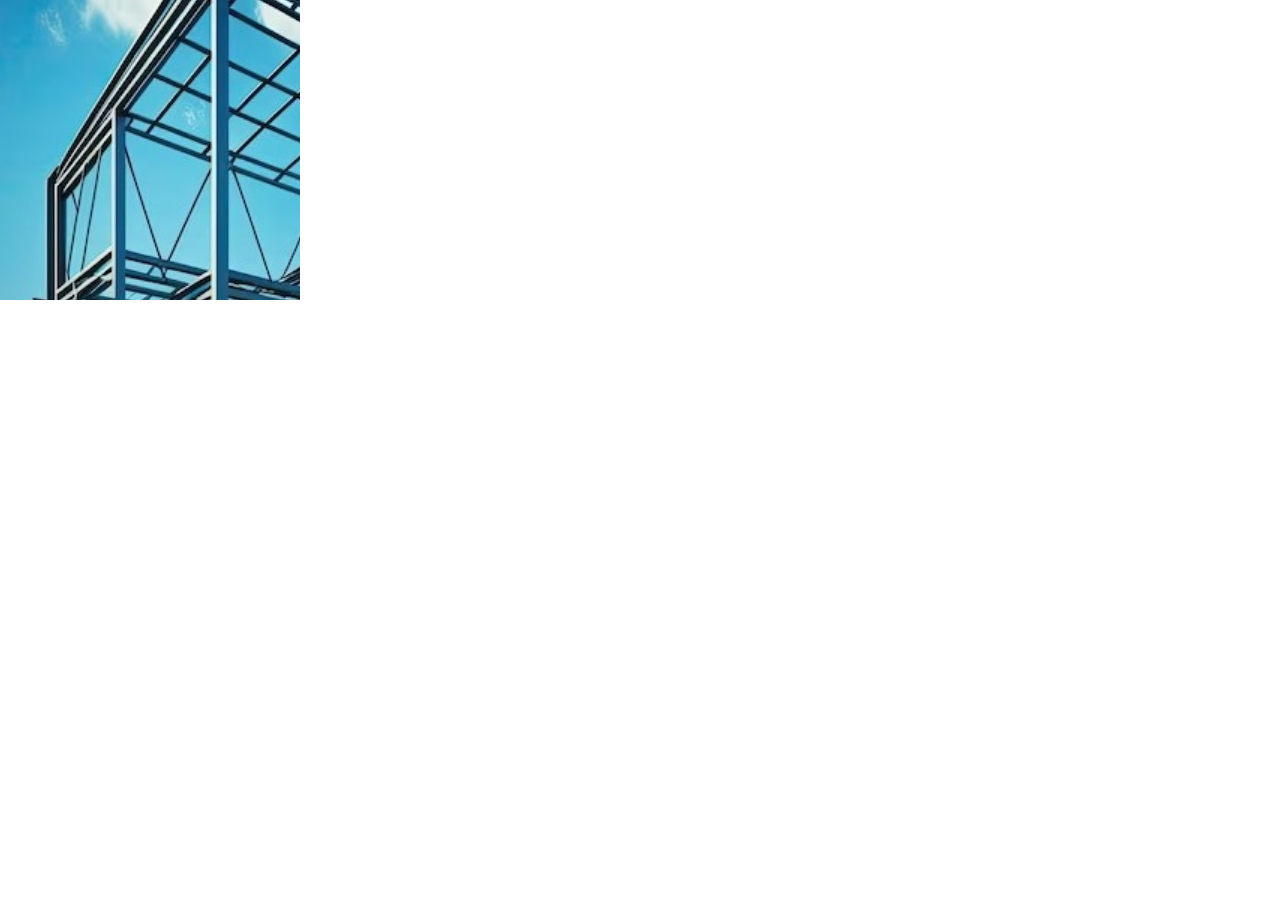
<file: images-pointer-zoom.html>
<!DOCTYPE html>
<html>
<head>
	<meta charset="utf-8">
	<meta name="viewport" content="width=device-width, initial-scale=1">
	<title>image hover pointer zoom</title>
	<link rel="stylesheet" type="text/css" href="style.css">
	
</head>
<body>
		<div class="zoom">
			<div class="zoom-img">
				<img src="./images/img1_13.jpg">
			</div>
			
		</div><!-- end of zoom -->
</body>
</html>
</file>
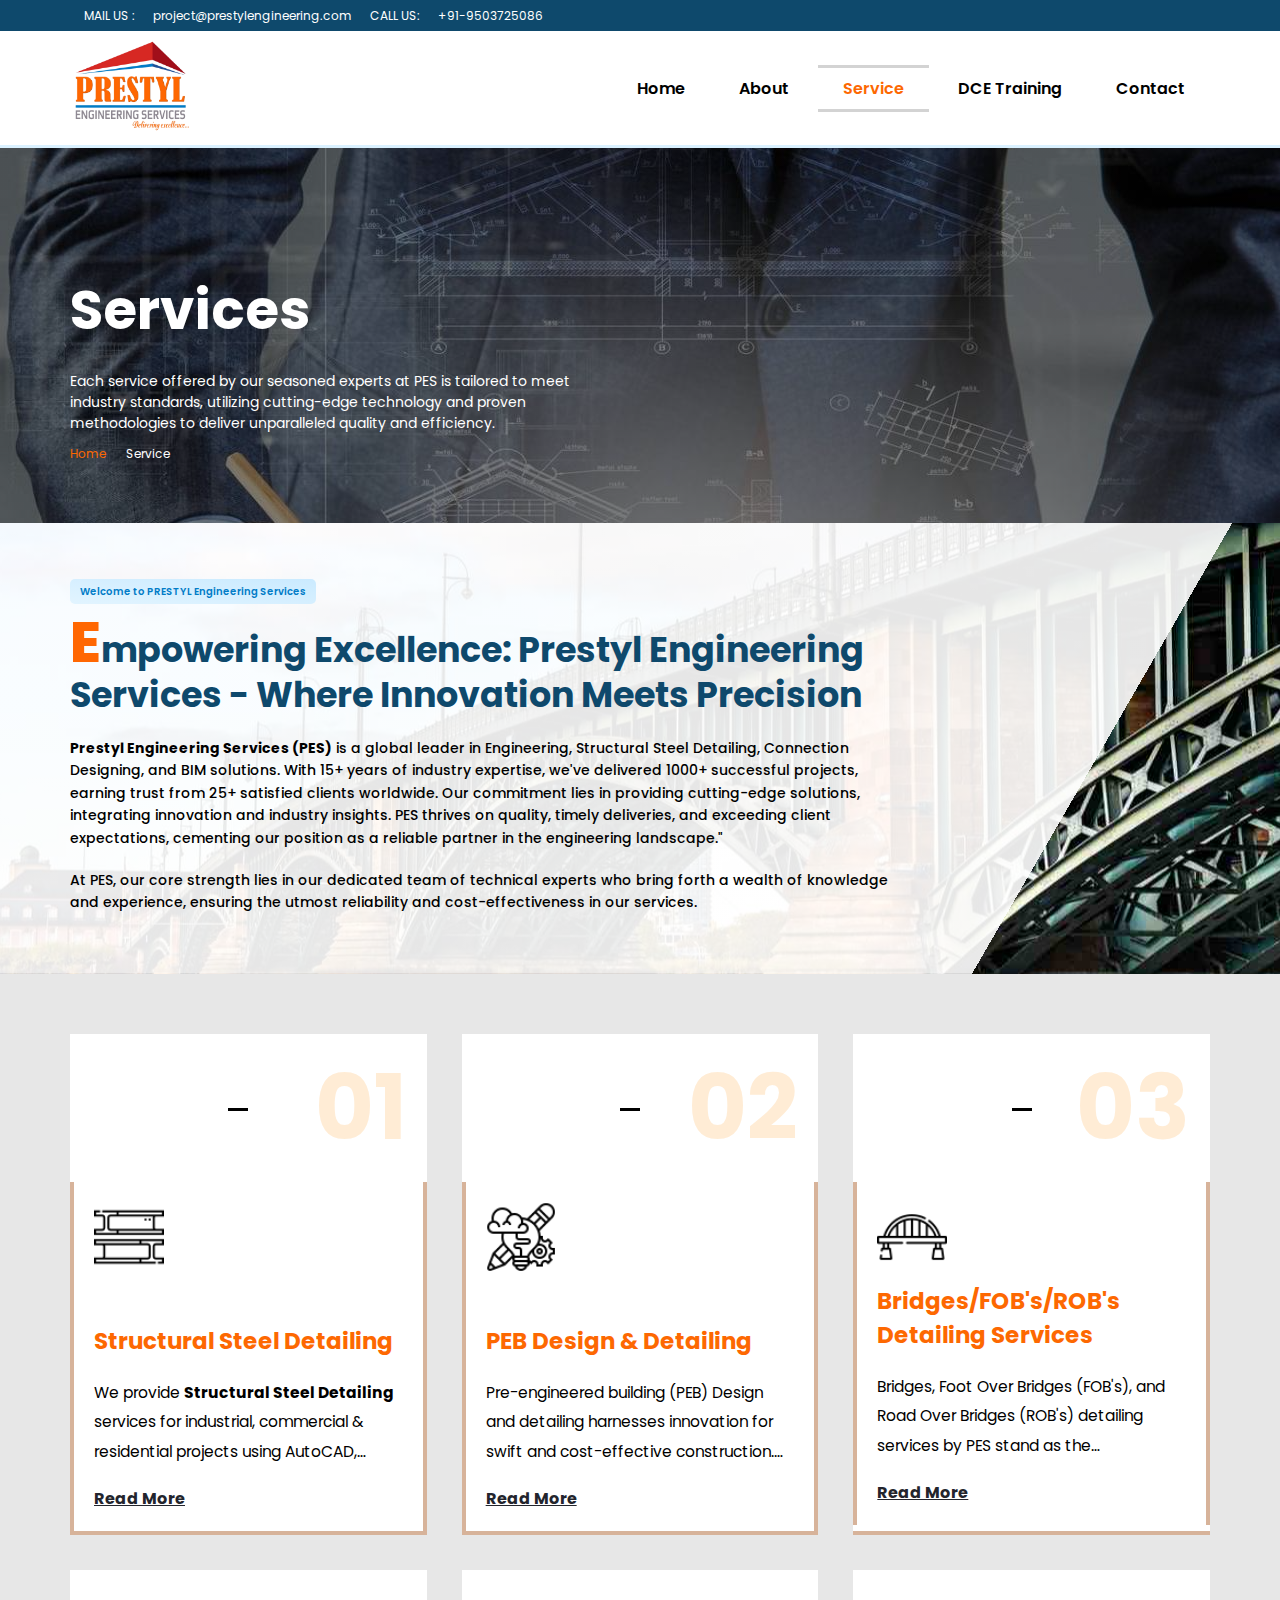
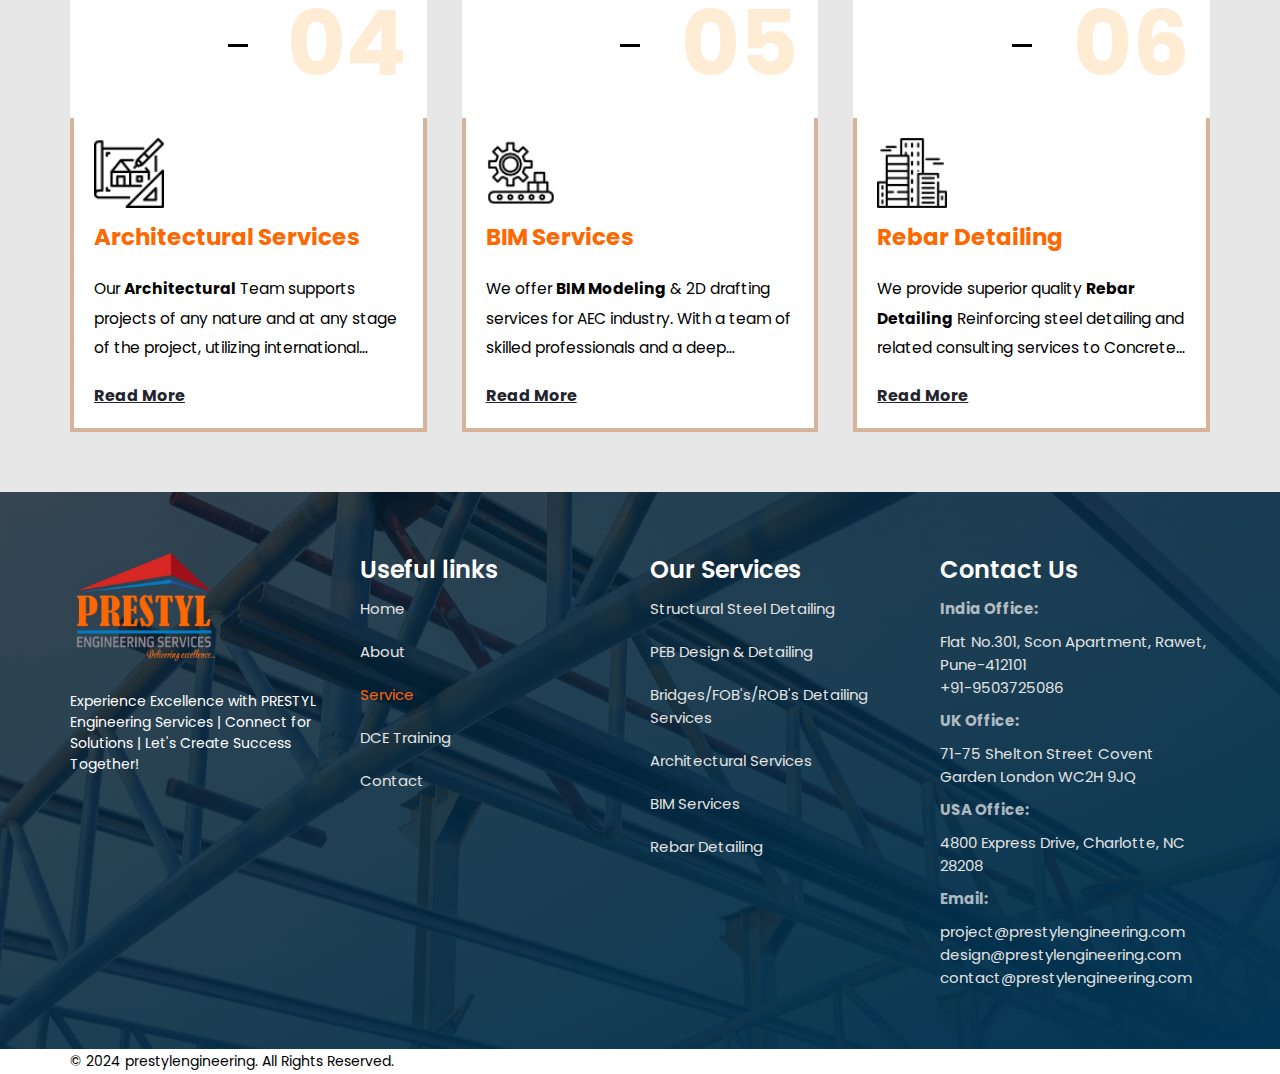
<file: services.html>
<!DOCTYPE html>
<html>
<head>
	<meta charset="utf-8">
	<meta name="viewport" content="width=device-width, initial-scale=1">
	<title>prestylengineering</title>
	<link rel="stylesheet" type="text/css" href="style.css">

	<link href="https://fonts.googleapis.com/css2?family=Poppins:wght@200;300;400;500;600;700;800;900&display=swap" rel="stylesheet">
	<link rel="stylesheet" href="https://cdnjs.cloudflare.com/ajax/libs/font-awesome/6.5.1/css/all.min.css" integrity="sha512-DTOQO9RWCH3ppGqcWaEA1BIZOC6xxalwEsw9c2QQeAIftl+Vegovlnee1c9QX4TctnWMn13TZye+giMm8e2LwA==" crossorigin="anonymous" referrerpolicy="no-referrer" />
</head>
<body>	
	<section class="header-contact">
		<div class="container">
			<div class="head-contact-bar">
				<div class="mail-address">
					<ul>
						<li><a href="#">MAIL US :</a></li>
						<li><a href="#">project@prestylengineering.com</a></li>
						<li><a href="#">CALL US:</a></li>
						<li><a href="#">+91-9503725086</a></li>
					</ul>
				</div><!-- end of mail-address -->

				<div class="mail-address">
					<ul>
						<li><a href="#"><i class="fa-brands fa-linkedin"></i></a></li>
						<li><a href="#"><i class="fa-brands fa-facebook"></i></a></li>
						<li><a href="#"><i class="fa-brands fa-instagram"></i></a></li>
					</ul>
				</div><!-- end of mail-address -->
			</div><!-- end of head-contact-bar -->
		</div><!-- end of container -->
	</section><!-- end of header-contact -->

<!--*-**-*-*-*-*-*-*--* end of section header-contact *-*-*-*-*-*-*--*-*-*--*-*-*-*-->

	<section class="section-header">
		<div class="container">
			<header>
				<div class="logo">
					<img src="./images/logo.png"	>
				</div><!-- end of logo -->
				<nav>
					<ul>
						<li><a  href="index.html">Home</a></li>
						<li><a  href="about-us.html">About</a></li>
						<li><a class="active" href="services.html">Service</a></li>
						<li><a href="dce-training.html">DCE Training</a></li>
						<li><a href="contact.html">Contact</a></li>
					</ul>
				</nav>
			</header>			
		</div><!-- end of container-->
	</section>
<!--*-**-*-*-*-*-*-*--* end of section-header *-*-*-*-*-*-*--*-*-*--*-*-*-*-->

	<section class=" service-bg pt-60 pb-60">
		<div class="container">

			<div class="about-us pt-60 ">
				<h1 class="pb-20">Services</h1>
				<p>Each service offered by our seasoned experts at PES is tailored to meet<br> industry standards, utilizing cutting-edge technology and proven <br>methodologies to deliver unparalleled quality and efficiency.</p>

			<ul>
				<li><a class="active" href="index.html">Home</a></li>
				<li><i class="fa-solid fa-angles-right"></i></li>
				<li><a  href="services.html">Service</a></li>
			</ul>
			</div><!-- end of about-us -->
		</div><!-- end of container-->
	</section><!-- end of about-us-section-->
<!--*-**-*-*-*-*-*-*--* end of about-us-section *-*-*-*-*-*-*--*-*-*--*-*-*-*-->

	<section class="empowering pt-60 pb-60">
		<div class="container">

			<div class="empower-container">

				<div class="empower-welcome">
					<h5><span>Welcome to PRESTYL Engineering Services</span></h5>
					<h2>Empowering Excellence: Prestyl Engineering Services - Where Innovation Meets Precision</h2>
					<p><strong>Prestyl Engineering Services (PES)</strong> is a global leader in Engineering, Structural Steel Detailing, Connection Designing, and BIM solutions. With 15+ years of industry expertise, we've delivered 1000+ successful projects, earning trust from 25+ satisfied clients worldwide. Our commitment lies in providing cutting-edge solutions, integrating innovation and industry insights. PES thrives on quality, timely deliveries, and exceeding client expectations, cementing our position as a reliable partner in the engineering landscape."</p>
					<p>At PES, our core strength lies in our dedicated team of technical experts who bring forth a wealth of knowledge and experience, ensuring the utmost reliability and cost-effectiveness in our services. </p>
				</div><!-- end of empower-welcome -->

		</div><!-- end of container-->
	</section><!-- end of Empoweringsection-->
<!--*-**-*-*-*-*-*-*--* end of Empowering-section *-*-*-*-*-*-*--*-*-*--*-*-*-*-->
	<section class="services-section  pt-60  pb-60">
		<div class="container">
			
			<div class="services-block">

				<div class="service-one">
						<div class="ser-head">
							<h1>01</h1>
							<div class="ser-border">
							</div><!-- end of ser-border -->
						</div><!-- end of ser-head -->

						<div class="ser-content">
							<img src="./images/service/steel-detailing.png" height="70px">
						</div><!-- end of ser-content -->
						<div class="ser-content">
							<h2 class="pb-20"><a href="#">Structural Steel Detailing</a></h2>
							<p>We provide <strong>Structural Steel Detailing</strong>  services for industrial, commercial & residential projects using AutoCAD, SDS/2 & Tekla Structures software. We specializes in producing detailed structural steel fabrication shop and erection drawings that follow clients’ customized standards while maintaining the guidelines set by AISC, NISD and OSHA.</p>
							<h4 class="pt-20"><a href="#">Read More</a></h4>
						</div><!-- end of ser-content -->
				</div><!-- end of service-one  -1 -->

				<div class="service-one">
						<div class="ser-head">
							<h1>02</h1>
							<div class="ser-border">
							</div><!-- end of ser-border -->
						</div><!-- end of ser-head -->

						<div class="ser-content">
							<img src="./images/service/design-thinking.png" height="70px">
						</div><!-- end of ser-content -->
						<div class="ser-content">
							<h2 class="pb-20"><a href="#">PEB Design & Detailing</a></h2>
							<p>Pre-engineered building (PEB) Design and detailing harnesses innovation for swift and cost-effective construction. It's a precision-driven process, crafting detailed designs and documentation for pre-fabricated structures. PEB solutions ensure durability, efficiency, and adherence to safety standards, seamlessly blending aesthetics with functionality.</p>
							<h4 class="pt-20"><a href="#">Read More</a></h4>
						</div><!-- end of ser-content -->
				</div><!-- end of service-one  -2 -->

				<div class="service-one">
						<div class="ser-head">
							<h1>03</h1>
							<div class="ser-border">
							</div><!-- end of ser-border -->
						</div><!-- end of ser-head -->
					
						<div class="ser-content">
							<img src="./images/service/bridge.png" height="70px">
							<h2 class="pb-20"><a href="#">Bridges/FOB's/ROB's Detailing Services</a></h2>
							<p>Bridges, Foot Over Bridges (FOB's), and Road Over Bridges (ROB's) detailing services by PES stand as the cornerstone of meticulous planning and documentation essential for critical transportation infrastructure. Our specialised service amalgamates engineering prowess and innovative design, ensuring the paramount aspects of safety, durability, and operational efficiency. Each intricate element, from load-bearing calculations to detailed structural frameworks, undergoes meticulous crafting, adhering rigorously to stringent safety standards and industry best practices.</p>
							<h4 class="pt-20"><a href="#">Read More</a></h4>
						</div><!-- end of ser-content -->
				</div><!-- end of service-one  -3 -->


				<div class="service-one">
						<div class="ser-head">
							<h1>04</h1>
							<div class="ser-border">
							</div><!-- end of ser-border -->
						</div><!-- end of ser-head -->
					
						<div class="ser-content">
							<img src="./images/service/architecture-01.png" height="70px">
							<h2 class="pb-20"><a href="#">Architectural Services</a></h2>
							<p>Our <strong>Architectural</strong> Team supports projects of any nature and at any stage of the project, utilizing international codes and standards. We have partnered with our clients from the concept phase through the detailed design and construction drawings phases. In select projects, we have supported our clients in the construction phases as required by our clients. We are experts in producing CAD services using latest technology tools.</p>
							<h4 class="pt-20"><a href="#">Read More</a></h4>
						</div><!-- end of ser-content -->
				</div><!-- end of service-one  -4 -->

					<div class="service-one">
						<div class="ser-head">
							<h1>05</h1>
							<div class="ser-border">
							</div><!-- end of ser-border -->
						</div><!-- end of ser-head -->
					
						<div class="ser-content">
							<img src="./images/service/bim-services.png" height="70px">
							<h2 class="pb-20"><a href="#">BIM Services</a></h2>
							<p>We offer  <strong>BIM Modeling</strong>  & 2D drafting services for AEC industry. With a team of skilled professionals and a deep understanding of worldwide building and construction standards, latest software tools are utilized to deliver accurate high-quality drawings on time. We have a skilled and specialized modeling team headed by a senior project manager and experienced modeler to provide innovative and highly professional BIM services to all kinds of industrial, commercial and residential projects. We deliver innovative and cost effective BIM Services. We use our expertise and the latest model-based technology to solve complex problems in construction, streamlining its process. We reduce risk, cost, time, waste and energy from your project by applying BIM services.</p>
							<h4 class="pt-20"><a href="#">Read More</a></h4>
						</div><!-- end of ser-content -->
				</div><!-- end of service-one  -5 -->

				<div class="service-one">
						<div class="ser-head">
							<h1>06</h1>
							<div class="ser-border">
							</div><!-- end of ser-border -->
						</div><!-- end of ser-head -->
					
						<div class="ser-content">
							<img src="./images/service/rebar-detailing.png" height="70px">
							<h2 class="pb-20"><a href="#">Rebar Detailing</a></h2>
							<p>We provide superior quality <strong>Rebar Detailing</strong> Reinforcing steel detailing and related consulting services to Concrete Contractors, Fabricators and construction companies worldwide.  Our document control system is kept current with the latest revisions on the contract drawings, placing drawings, Engineer Marked-up Drawings, Engineer Reviewed Drawings that is quickly and easily accessed if questions arise from any one of the construction team. We follow the Standards and Codes provided by ASTM, ACI, CRSI, AS & BS. Over the period of time we have learned to do the optimization of Rebar BBS without violating the contract drawings which can save the steel on the project.</p>
							<h4 class="pt-20"><a href="#">Read More</a></h4>
						</div><!-- end of ser-content -->
				</div><!-- end of service-one  -6 -->

			</div><!-- end of services-block -->
		</div><!-- end of container -->
	</section><!-- end of services-section  -->

<!--*-**-*-*-*-*-*-*--* Start of footer-section *-*-*-*-*-*-*--*-*-*--*-*-*-*-->
	<section class="footer-section pt-60 pb-60">
		<div class="container ">
				<footer>
					<div class="footer-container">
						<img src="./images/logo.png">
						<p>Experience Excellence with PRESTYL Engineering Services | Connect for Solutions | Let's Create Success Together!</p>
						<ul>
							<li><a href="#"><i class="fa-brands fa-linkedin"></i></a></li>
							<li><a href="#"><i class="fa-brands fa-facebook"></i></a></li>
							<li><a href="#"><i class="fa-brands fa-instagram"></i></a></li>
						</ul>
					</div><!-- end of footer-container -1 -->

					<div class="footer-content useful-links">
						<h2>Useful links</h2>
							<ul>
								<li ><a href="index.html">Home</a></li>
								<li><a href="about-us.html">About</a></li>
								<li><a class="active" href="services.html">Service</a></li>
								<li><a  href="dce-training.html">DCE Training</a></li>
								<li><a href="#contact">Contact</a></li>
							</ul>
					</div><!-- end of footer-container -2 -->

					<div class="footer-content useful-links">
						<h2>Our Services</h2>
							<ul>
								<li><a href="#">Structural Steel Detailing</a></li>
								<li><a href="#">PEB Design & Detailing</a></li>
								<li><a href="#">Bridges/FOB's/ROB's Detailing Services</a></li>
								<li><a href="#">Architectural Services</a></li>
								<li><a href="#">BIM Services</a></li>
								<li><a href="#">Rebar Detailing</a></li>
							</ul>
					</div><!-- end of footer-container -3 -->

					<div class="footer-content">
						<h2>Contact Us</h2>
							<ul>
								<h5>India Office:</h5>
								<li><a href="#">Flat No.301, Scon Apartment, Rawet, Pune-412101</a></li>
								<li><a href="#">+91-9503725086</a></li>

								<h5>UK Office:</h5>
								<li><a href="#">71-75 Shelton Street Covent Garden London WC2H 9JQ</a></li>

								<h5>USA Office:</h5>
								<li><a href="#">4800 Express Drive, Charlotte, NC 28208</a></li>

								<h5>Email:</h5>
								<li><a href="#">project@prestylengineering.com</a></li>
								<li><a href="#">design@prestylengineering.com</a></li>
								<li><a href="#">contact@prestylengineering.com</a></li>
							</ul>
					</div><!-- end of footer-container -4 -->
				</footer>			
		</div><!-- end  of container -->
	</section><!-- end of footer-section -->
<!--*-**-*-*-*-*-*-*----*---*---* end of footer-section --*-*-*-*-*--*-*-*--*-*-*-*-*-*--->
	<section class="copyright">
		<div class="container">
			<div class="copyright-heading">
				<p>&COPY; 2024 prestylengineering. All Rights Reserved.</p>
			</div><!-- end of copyright-heading -->
		</div><!-- end  of container -->
	</section><!-- end of copyright -->
</file>
<file: style.css>
*{
	margin: 0;
	padding: 0;
}
:root{
	--Poppins: 'Poppins', sans-serif;
	--font-color:#ff6702;
}
.container{
	max-width: 1140px;
	margin: 0 auto;
}
.pt-60{
	padding-top:60px;
}
.pb-60{	
	padding-bottom: 60px;
}
.pt-20{	
	padding-top:20px;
}
.pb-20{	
	padding-bottom: 20px;
}
/****************************end of default property****************************/
.header-contact{
	background-color: #0e496c;
}
.head-contact-bar{
	display: flex;
	justify-content: space-between;
	align-items: center;
	padding: 6px 0;
	width: 100%;
}
.mail-address p{
	color: #fff;
	font-size: 14px;
	font-weight: 400;
}
.mail-address ul li {
	display: inline-flex;
}
.mail-address li a {
	color: #fff;
	padding-left: 14px ;
	font-size: 12px;
	font-family: var(--Poppins);
	color: #fff;
	text-decoration: none;
	transition: 2s;

}
/********************-----------end of header-contact*********************/
.section-header{
	background-color: #fff;
	position: sticky;
	width: 100%;
	top: 0;
	z-index: 99;
	border-bottom: 3px solid #daf1ff;

}
header{
	display: flex;
	justify-content: space-between;
	align-items: center;
	padding: 10px 0;
}
.logo img{
	height: 90px;
}
nav ul li{
	display: inline-flex;

}
nav li a{
	text-decoration: none;
	color: #000;
	font-family: var(--Poppins);
	font-weight: 600;
	padding: 8px 25px ;
}
nav li a.active{
	color: #fd6801;
	border-top: 3px solid lightgray;
	border-bottom: 3px solid lightgray;
	transition: 1.3s;
}
nav a:hover{
	color: #fd6801;
	transition: 1.3s;
}
/********************-----------end of section-header*********************/

.banner img{
	width: 100%;
}
/********************-----------end of banner*********************/
.welcome-contanier {
	display: grid;
    grid-template-columns: 40% 1fr ;
    gap: 60px;
    align-items: center;
} 
.welcome-banner{
	padding: 25px;
	background-image: linear-gradient(125deg, transparent 70%, #ff9966 50%);
	display: flex;	
	align-items: center;	
}
.welcome-banner img{
	width: 100%;
	height: auto;
	
}
.welcome-content span{
	padding: 10px 15px;
	background-image:linear-gradient(to right top, #e2f4ff, #dcf2ff, #d6efff, #d0edff, #caeaff) ;
	border-radius: 5px;
	font-family: var(--Poppins);
	font-weight: 600;
	color: #017cc7;
	font-size: 13px;
}
.welcome-content h2::first-letter{
	color: #ff6702;
	font-size: 150%;
}
.welcome-content h2 {
    padding-top: 18px;
    font-family: var(--Poppins);
    font-size: 32px;
    line-height: 1.3em;
    color:#0e496c;
}
.welcome-content p{
	padding-top: 20px;
	font-size: 14px;
	font-weight: 500;
	line-height: 1.7em;
	font-family: var(--Poppins);
}
.welcome-content p:last-child {
	padding-bottom: 20px;
	font-family: var(--Poppins);	
}
.welcome-content button{
	margin-top: 20px;
	padding: 15px 30px;
	font-family: var(--Poppins);
	letter-spacing: 8px;
	font-weight: 800;
	text-transform: uppercase;
	border:none ;
	background-color: #ff924a;
	cursor: pointer;
}
.welcome-content button:hover{
	background-color: #63aedd;
	color: #000;
	transition:  2s;

}
/********************-----------end of welcome-contanier*********************/
.section-unique{
	background-color: #f0f8ff;
}
.unique-main{
	display: grid;
	grid-template-columns: 1fr 1fr 1fr;
	align-items: center;
	grid-gap: 60px;
}


.unique h2{
	font-family: var(--Poppins);
	font-size: 34px;
	color: #0e496c;
	padding-bottom: 20px;
}
.unique p{
	font-family: var(--Poppins);
	font-size: 14px;
	line-height: 1.8em;
	padding-bottom: 20px;
}
.unique button {
    padding: 15px 40px;
    border: none;
    background-color: #ff924a;
    font-family: var(--Poppins);
	font-size: 14px;
	letter-spacing: 6px;
	text-transform: uppercase;
	font-weight: 600;
	color: lightgray;

}
.unique button:hover{
	background-color: #63aedd;
	color: #000;
	transition:  1s;
}
.unique img{
	width: 100%;
	overflow: hidden;
	transition: transform 0.4s ease-in-out,
	 -webkit-transform 0.4s ease-in-out;
	object-fit: contain;
	max-width: -webkit-fill-available;
	display: flex;
	justify-content: center;
	align-items: center;
}
.unique img:hover{
	transform: scale(1.4);
	transition: 2s;
	overflow: hidden;
}

.unique-text{
	border-bottom: 2px solid  #ff924a;
	background-color: #fff;
}
.unique-text p{
	text-align: center;
	padding:12px;
	font-family: var(--Poppins);
	font-weight: 500;
}
/********************-----------end of section-unique-----*********************/
.services{
	background-image: linear-gradient(to right bottom, #0e496ca6, #0e496ca6), url(./images/services-bg.jpg);
	background-repeat: no-repeat;
	background-position: center center;
	background-attachment: fixed;
}
.services-header{
	text-align: center;
}
.services-header span{
	background-color: #fff;
	padding: 10px 60px;
	font-size: 34px;
	font-family: var(--Poppins);
	font-weight: 600;
}
.services-content{
	display: grid;
	grid-template-columns: 1fr 1fr 1fr;
	grid-gap: 35px;	
}
.services-main{
	background-color: #fff;
	background-image: linear-gradient(163deg, rgb(255, 255, 255, 1.0) 80%, rgb(0, 123, 255, 0.20) 20%);
	padding:80px 40px;
	position: relative;
}
.service-icon{
	position: absolute;
	background-color: #ffc7a2;
	width: 60px;
	height: 60px;
	top: -15px;
	right: 0px;
	text-align: center;
	box-shadow: rgba(0, 0, 0, 0.45) 0px 25px 20px -20px;
	border-bottom-right-radius:30px ;
	border-bottom-left-radius:30px ;
	border-top-left-radius: 5px;
	border-top-right-radius: 5px;
}
.service-icon img{
	height: 25px;
	padding-top: 13px;

}
.services-main h2 {
    font-family: var(--Poppins);
    font-weight: 700;
    font-size: 19px;   
}
.services-main p {
    font-family: var(--Poppins);
    font-size: 14px;
    font-weight: 500;
    line-height: 1.9em;
    padding-top: 10px;
    padding-bottom: 30px;

    display: -webkit-box; 
            -webkit-box-orient: vertical; 
            -webkit-line-clamp: 2; 
            overflow: hidden; 
            text-overflow: ellipsis; 
}
.services-main button{
	border: none;
	font-size: 18px;
	font-weight: bold;
	background-color: transparent;
	cursor: pointer;
    font-family: var(--Poppins);
    letter-spacing: 2px;

}
.services-main button:hover{
	color: #ff924a;
}
.services-number{
	position:absolute;
	bottom: 10px	;
	right: 25px;
}
.services-number h3{
	font-size: 54px;
    font-family: var(--Poppins);
    font-weight: 800;
}

.all-services{
	text-align: center;
}
.all-services button{
	padding: 12px 60px;
	font-size: 15px;
    font-family: var(--Poppins);
    font-weight: 600;
    border: none;
    letter-spacing: 6px;
    text-transform: uppercase;
}
.all-services button:hover{
	background-color: #63aedd;
	color: #000;
	transition:  1s;
}

/********************-----------end of section servicesr*********************/

.project-section{
	background-image: linear-gradient(90deg, rgba(255, 255, 255, 1) 90% ,rgba(255, 255, 255, 0.5) 10% ), url(./images/img1_9.jpg);
	background-position: center center;
	background-repeat: no-repeat;
	background-attachment: fixed;
}
.project-container{
	display: flex;
	gap: 40px;
}
.projects img{
	width: 100%;
	padding: 30px 0px;
}

.projects{
	position: relative;
	display: block;
	text-align: center;

}
.vl {
  border-left: 3px solid #000;
  height: 30px;
/*  position: absolute;*/
  top: 91.7%;
  left: 50%;
  transform: translateX(-50% -50%);

}
.vl:hover {
	height: 60px;
	transition: 2s;
}
.project-content{
	background-color: #eef1f2;
	padding: 40px;
	display:grid;
	grid-template-columns: 1fr 1fr;
	justify-content: space-between;
	align-items: center;
	grid-gap: 26px;
}
.project-content h1{
	font-size: 30px;
	font-family: var(--Poppins);
	font-weight: 800;
	color: #0e496c;
}
.project-content p {
    font-size: 14px;
    font-family: var(--Poppins);
    font-weight: 500;
    color: #000;
    padding-bottom: 26px;
}
.project-content  button{
	border: none;
	background-color: none;
	font-size: 16px;
    font-family: var(--Poppins);
    font-weight: 600;
    color: #000;
    border-bottom: 2px solid var(--font-color);
}
.project-content  button:hover{
    color: var(--font-color);

}

/********************-----------end of section  project-section*********************/
.customers-section{
		background-image: linear-gradient(to right, rgb(61, 109, 126, 1.0) 40%, rgb(255, 255, 255, 0.5) 0%), url(./images/bg-counter-side.jpg);
		background-position: center;
}
.customers-container{
	display: grid;
	grid-template-columns: 1fr  1fr;
	grid-gap: 60px;
}

.coundount{
	display: grid;
	grid-template-columns: 1fr  1fr;
	grid-gap: 20px;
	padding: 0 0px 80px;
}
.conter{
	background-color: #fff;
	padding: 25px;
}

.customers-content{
	border: 20px solid #c2e8f8;
	padding: 30px;
}
.customers-content h2 {
    font-family: var(--Poppins);
    font-weight: 800;
    font-size: 34px;
    line-height: 1.4em;
    color: #0e496c;
}

.customers-content p {
    font-family: var(--Poppins);
    padding-top: 20px;
    font-size: 16px;
    line-height: 1.9em;
    font-weight: 500;
}

/********************-----------end of section customers-section *********************/
.driven-header p{
	font-family: var(--Poppins);
	font-size: 24px;
	text-align: center;
	color: #000;
	font-weight: 400;
}

.driven-content{
	display: grid;
	grid-template-columns: 1fr 1fr 1fr;
	grid-gap: 20px;
}
.driven-service{
	padding: 20px;
	font-family: var(--Poppins);
	text-align: center;
	font-size: 10px;
}

.driven-service p {
    font-weight: 500;
    font-size: 14px;
    padding-top: 12px;
    line-height: 1.8em;
}
/********************-----------end of section driven-section *********************/

.gallery-header-section{

}
.gallery-header{
	text-align: center;
}
.gallery-header span{
	padding: 5px 10px;
	background-color: lightblue;
	font-weight: 400;
    font-size: 14px;
    font-family: var(--Poppins);
    border-radius: 3px;
}
.gallery-header h2{
	padding-top: 8px;
    font-family: var(--Poppins);
    font-size: 38px;
    color: #0e496c;
}
.gallery-header h2::first-letter{
	font-size:52px;
	color: var(--font-color);
}

/********************-----------end of section gallery-header-section *********************/

.gallery-section{

}
.gallery{
	display: grid;
	grid-template-columns: 1fr 1fr 1fr 1fr 1fr;
}
.g-one{
	height: 450px;
	position: relative;
	overflow: hidden;
}
.g-one h1{
	font-size: 120px;
	position: absolute;
	color: rgba(255, 255, 255, 0.2);
	top: -80px;
	left: 50%;
	transform: translateX(-50%);
	transition: .3s ease;
	font-family: var(--Poppins);
}
.g-one-bg{
	background-color: rgb(0, 0, 0, 0.60);
	position: absolute;
	width: 80%;
	height: 95%;
	top: 0;
	left: 30px;
	transform: translateX(-50%);
	text-align: center;
	 overflow: hidden;
    -webkit-transform:scaleX(0);
    -ms-transform:scaleX(0);
    transform: scaleX(0);
    -webkit-transition:3s ease;
    transition: .3s ease;
}
.g-one:hover .g-one-bg{
		-webkit-transform:scaleX(1);
    -ms-transform:scaleX(1);
    transform: scaleX(1);
	cursor: pointer;

}
.g-one:hover .g-text{
	top:4%;
	z-index: 1;
	color: rgba(255, 255, 255,1);
	cursor: pointer;


}
.gallery-heading{
	position: absolute;
	bottom: 35px;	
	left: 50%;
	transform: translateX(-50%);
}
.gallery-heading h3{
	font-family: var(--Poppins);
	font-size: 14px;
}
.gallery-heading h3 a {
    text-decoration: none;
    color: #fff;
    font-size: 16px;
    font-weight: 500;
	transition: .3s ease;
}
.gallery-heading h3 a:hover{
	color: var(--font-color);
}
.gallery-bg1{
	background-image: linear-gradient( rgb(0, 0, 0, 0.6) , rgb(0, 0, 0, 0.6) ),  url(./images/img1_6.jpg);
	background-repeat: no-repeat;
	background-position: center center;
	background-size: cover;
}
.gallery-bg2{
	background-image: linear-gradient( rgb(0, 0, 0, 0.6) , rgb(0, 0, 0, 0.6) ), url(./images/img1_7.jpg);
	background-repeat: no-repeat;
	background-position: center center;
	background-size: cover;
}
.gallery-bg3{
	background-image: linear-gradient( rgb(0, 0, 0, 0.6) , rgb(0, 0, 0, 0.6) ), url(./images/img1_5.jpg);
	background-repeat: no-repeat;
	background-position: center center;
	background-size: cover;
}
.gallery-bg4{
	background-image: linear-gradient( rgb(0, 0, 0, 0.6) , rgb(0, 0, 0, 0.6) ), url(./images/img1_4.jpg);
	background-repeat: no-repeat;
	background-position: center center;
	background-size: cover;
}
.gallery-bg5{
	background-image: linear-gradient( rgb(0, 0, 0, 0.6) , rgb(0, 0, 0, 0.6) ), url(./images/img1_8.jpg);
	background-repeat: no-repeat;
	background-position: center center;
	background-size: cover;
}
/********************-----------end of section .gallery-section *********************/
.form-section{
	background-image:linear-gradient(to right, rgb(255, 255, 255, 1.0) 40%, rgb(0, 0, 0, 0)), url(./images/img1_3.jpg);
	background-position: center center;
	background-repeat: no-repeat;
	background-attachment: fixed;
}
.form-container{
	display: flex;
}
.form-content {
    box-shadow: 0 0 16px 0 rgba(0, 0, 0, 0.2);
	 border-radius: 8px;	
}
.main-form{
	display: inline-grid;
	background-color: #fff;
	padding: 40px;
	width: 500px;	
	border-radius: 8px;	
}
.main-form input:first-child{
	margin-top: 0px;
}
.main-form input{
	border: none;
	border-bottom: 1px solid lightgray;
	margin-top: 60px;
	font-family: var(--Poppins);
	font-size: 16px;
}
.main-form input:focus{
	outline: none;
}
.main-form button{
	margin-top: 40px;
	width: 50%;
	padding: 12px 30px;
	letter-spacing: 6px;
	font-family: var(--Poppins);
	font-weight: 500;
	background-color: #ff924a;
	border: none;
	color: #fff;
	text-transform: uppercase;
}

/********************-----------end of section form-section*********************/
.footer-section{
	background-image: linear-gradient(to right bottom, #00121dc4, #023655), url(./images/img1_9.jpg);
	background-repeat: no-repeat;
	background-position: center center;
}
footer{
	display: grid;
	grid-template-columns: 1fr 1fr 1fr 1fr;
	grid-gap: 20px;
}
.footer-container img{
	height: 110px;
}
.footer-container p {
    color: #fff;
    font-family: var(--Poppins);
    font-size: 14px;
    padding: 25px 0;
}
.footer-container ul li{
	display: inline-flex;
}
.footer-container i{
	padding-right: 15px;
}

.footer-container li a{
	text-decoration: none;
	color: #fff;
	font-size: 25px;
}
.footer-container a:hover{
	color: var(--font-color);
}


.footer-content h2{
	color: #fff;
	font-family: var(--Poppins);
	font-weight: 600;
}
.footer-content ul li{
	display: block;
}
.useful-links ul li{
		padding: 10px 0;
}
.footer-content li a{
	text-decoration: none;
	color: #e2e2e2;
	font-family: var(--Poppins);
	font-weight: 400;
	font-size: 15px;
}
.footer-content a.active{
	color: #fe6602;
}
.useful-links li a:hover{
		color: #fe6602;
		transition: 1.2s;
}
.footer-content h5{
	font-family: var(--Poppins);
	font-size: 15px;
	padding: 10px 0;
	color: #f6f6f6b0!important;
}
/********************-----------end of section footer*********************/
.copyright{
	background-color: #fff;
}
.copyright-heading p{
		font-family: var(--Poppins);
		font-size: 14px;
		padding: 2px 0;
}
/********************-----------end of section copyright*********************/
/*********************************end of section index Page******************************/
/********************-----------Start of About-us Page*********************/

.about-us-section{
	background-image: linear-gradient(rgb(0, 0, 0,0.50), rgba(0, 0, 0, 0.50)), url(./images/aboutus/about-us-bg.jpg);
	background-position:center center;
	background-repeat: no-repeat;
	background-attachment: fixed;
}
.about-us h1{
	color: #fff;
	font-family: var(--Poppins);
	font-size: 55px;
}
.about-us p{
	color: #fff;
	font-family: var(--Poppins);
	font-size: 14px;
	display: flex;
}
.about-us ul li{
	display: inline-block;
	padding-top: 10px;
}
.about-us i{
	color: #fff;
	font-size: 14px;
	padding: 0 6px;
}
.about-us li a {
	text-decoration: none;
	color: #fff;
	font-family: var(--Poppins);
	font-size: 12px;
}
.about-us a.active{
	color: #fd6801;
}
/********************-----------end of section about-us-section*********************/
.empowering{
	background-image: linear-gradient( 120deg, rgb(255, 255, 255, 0.9) 80%, rgb( 0, 0, 0, 0)0%), url(./images/aboutus/about-us-section.jpg);
	background-position: center center;
	background-repeat: no-repeat;
}
.empower-welcome{
	width: 72%;
}
.empower-welcome span{
	background-image: linear-gradient(to right top, #e2f4ff, #dcf2ff, #d6efff, #d0edff, #caeaff);
	padding: 5px 10px;
	color: #017cc7;
	font-family: var(--Poppins);
	font-size: 10px;
	font-weight: 600;
	border-radius: 5px;
}	
.empower-welcome h2 {
    padding-top: 20px;
    font-family: var(--Poppins);
    font-weight: 700;
    font-size: 35px;
    color: #0e496c;
    line-height: 45px;
    font-weight: 700;
}
.empower-welcome h2:first-letter{
	color: var(--font-color);
	font-size: 56px;
	font-weight: 800;
}
.empower-welcome p {
    padding-top: 20px;
    font-family: var(--Poppins);
    line-height: 1.6em;
    font-size: 14px;
    font-weight: 500;
}
/********************----------- end of empowering-section*********************/
.prestyl-container{
	display: grid;
	grid-template-columns: 1fr 1fr;
	grid-gap: 40px;.
	justify-content: center;
}
.prestyl-content{
	position: relative;

}
.pre-img{
	padding: 50px 0;
}
.pre-bg{
	position: absolute;
	top: 0;
	right: 30px;
	z-index: -1;
}
.pre-img img{
	display: flex;
	align-items: center;
	border-top-left-radius: 50px;
	border-bottom-left-radius: 50px;	
	height: auto;
	max-height: 100%;
}
.proj-num {
    position: absolute;
    background-color: #017cc7;
    padding: 22px;
    border-radius: 10px;
    bottom: 90px;
    right: 50px;
}
.proj-num h1,h3{
	font-family: var(--Poppins);
	text-align: center;
	color: #fff;
}
.proj-num h1{
	font-size: 35px;
}
.prestyl-content {
	font-family: var(--Poppins);
}
.prestyl-content h5 span{
	background-image: linear-gradient(to right top, #e2f4ff, #dcf2ff, #d6efff, #d0edff, #caeaff);
	color: #017cc7;
	font-size: 12px;
	padding: 5px 10px;
	border-radius: 4px;
}
.prestyl-content h2 {
    font-size: 35px;
    color: #0e496c;
	line-height:1.2em;	
	padding-top: 20px;

}
.prestyl-content h2:first-letter{
	color: var(--font-color);
	font-size: 56px;
	font-weight: 800;
}
.prestyl-content p{
	padding: 20px 0px;
	font-size: 15px;
	line-height: 1.7em;
	font-weight: 500;
}
.prestyl-content p:last-child{
	font-style: italic;
}
.prestyl-content p:nth-child(6){
	padding: 0;
}
.prestyl-content i {
    padding-right: 12px;
    background: -webkit-linear-gradient(#143549, #3596d5,#1a5478, #19a7ff, #124465);
    -webkit-background-clip: text;
    -webkit-text-fill-color: transparent;
}

/********************----------- end of  Empowering-sectio*********************/

.our-vision-section{
	background-image: linear-gradient(to left, #eef1f2 17%, rgb(255, 255, 255, 0.8) 40%);
	position: relative;
}
.our_bg{
	position: absolute;
	opacity: 0.8;
	left: -70px;
	z-index: -1;
	top: 50%;
	transform: translateY(-50%);
}
.our_bg img{
	width: 220px;
}
.our-vision-container{
	display: grid;
	grid-template-columns: 1fr 1fr;
	grid-gap: 40px;
}
.our-vision-container h5 span{
	background-image: linear-gradient(to right top, #e2f4ff, #dcf2ff, #d6efff, #d0edff, #caeaff);
	color: #017cc7;
	font-size: 12px;
	padding: 5px 10px;
	border-radius: 4px;
	font-family: var(--Poppins);
}

.our-vision h2 {
    font-size: 35px;
    color: #0e496c;
	line-height:1.2em;	
	padding-top: 20px;
	font-family: var(--Poppins);
}
.our-vision h2:first-letter{
	color: var(--font-color);
	font-size: 56px;
	font-weight: 800;
}
.our-vision p{
	padding: 20px 0px;
	font-size: 15px;
	line-height: 1.7em;
	font-weight: 500;
	font-family: var(--Poppins);
}

.our-vision-img{
	padding: 25px;
	background-image: -webkit-linear-gradient(-52deg, transparent 70%, #ff9966 50%);
	display: flex;
	justify-content: center;
	align-items: center;
}
.our-vision-img img{
	box-shadow: rgb(255 255 255) 0px 5px 15px 0px;
    border-top-left-radius: 50px;
}
/********************----------- end of  .our-vision-section*********************/

.our-mission-section{
	background: linear-gradient(to right, #aabfcb1c 17%, #ffffff 40%);
}
.our-mission-container{
	display: grid;
	grid-template-columns: 1fr 1fr;
	grid-gap: 40px;
}
.our-mission h5 span{
	background-image: linear-gradient(to right top, #e2f4ff, #dcf2ff, #d6efff, #d0edff, #caeaff);
	color: #017cc7;
	font-size: 12px;
	padding: 5px 10px;
	border-radius: 4px;
	font-family: var(--Poppins);
}
.our-mission h2 {
    font-size: 35px;
    color: #0e496c;
	line-height:1.2em;	
	padding-top: 20px;
	font-family: var(--Poppins);
}
.our-mission h2:first-letter{
	color: var(--font-color);
	font-size: 56px;
	font-weight: 800;
}
.our-mission p{
	font-size: 16px;
}
.our-mission-img{
	padding: 25px;
	background-image: -webkit-linear-gradient(233deg, transparent 70%, #ff9966 50%);
	display: flex;
	align-items: center	;
	justify-content: center;
}
.our-mission-img img{
	box-shadow: rgb(255 255 255) 0px 5px 15px 0px;
    border-top-left-radius: 50px;
}
/********************-----------end of section mission--------*********************/
/*********************************end of About-us Page------******************************/
/********************-----------Start of Service-page----*********************/

.services-section{
	background-color: #e7e7e7;
}
.service-bg{
	background-image: linear-gradient(rgb(0, 0, 0,0.50), rgba(0, 0, 0, 0.50)), url(./images/service/services-bg.jpg);
	background-position:center center;
	background-repeat: no-repeat;
	background-attachment: fixed;
}
.services-block{
	display: grid;
	grid-template-columns: 1fr 1fr 1fr;
	gap: 35px;
}
.service-one{
	background-color: #fff;
	border-bottom: 4px solid #d7b39a;


}
.ser-head{
	position: relative;
	padding: 20px;
}
.ser-head{
	color: rgb(254 174 80 / 24%);
}
.ser-head h1{
	font-size: 90px;
	font-family: var(--Poppins);
	text-align:right;
	line-height: 1.2em;
}
.ser-border{
	position: absolute;
	top: 50%;
	right: 50%;
	border-top: 3px solid black;
	width: 20px;
}
.ser-content{
	display: block;
	border-left: 4px solid #d7b39a;
	border-right: 4px solid #d7b39a;
	padding: 20PX;
}
.ser-content a{
	text-decoration: none;
	font-family: var(--Poppins);
}
.ser-content h2{
	padding-top: 8px;
}
.ser-content h2 a{
	color: #fd6801!important;
	font-size: 23px;
}
.ser-content h4 a{
	color: #23252d;
	text-decoration: underline;
}
.ser-content p{
	font-family: var(--Poppins);
    display: -webkit-box;
		    -webkit-line-clamp: 3;
		    -webkit-box-orient: vertical;
    overflow: hidden;
    font-size: 15.5px;
    line-height: 1.9em;
}


/********************-----------end of services-section--------*********************/
/*********************************end of services page------******************************/
/********************-----------Start of Service-page----*********************/
.dec-bg{
	background-image: linear-gradient(rgb(0, 0, 0,0.50), rgba(0, 0, 0, 0.50)), url(./images/dec/banner.jpg);
	background-position:center  -110px;
	background-repeat: no-repeat;
	background-attachment: fixed;
	background-size: cover ;
}
.certification{
	display: flex;
	grid-gap: 15px;
}
.expertise h1{
	font-family: var(--Poppins);
	font-size: 35px;
	color: #0e496c;
	line-height: 1.2em;
}
.expertise h1:first-letter{
	color: var(--font-color);
	font-size: 60px;
}
.expertise p:nth-child(2){
	font-family: var(--Poppins);
	padding-top: 20px;
	text-align: justify;
}
.expertise h4{
	font-family: var(--Poppins);
	padding-bottom: 6px;
}
.expertise p{
	line-height: 1.8em;
	font-size: 15px;
	font-weight: 500;
}
.expertise p:nth-child(4){
	font-family: var(--Poppins);
	text-align: justify;
}

.expertise-certif{
	background-image:-webkit-linear-gradient(-35deg, transparent 70%, #ff9966 50%);
	padding: 35px;
}
.certif-title h2{
	font-family: var(--Poppins);
	text-align: center;
	margin-bottom:	100px;
}
.certif-img{
	background-color: #fff;
	padding: 15px 20px;	
}
.certif-img img{
	border: 1px solid  black;
	min-width: 100%;
}
/********************end  of section certification{----*********************/
.our-works{
	background-image:linear-gradient(to right bottom, #0e496cc4, #0e496cc4), url(./images/aboutus/services-bg.jpg);
	background-repeat: no-repeat;
	background-position: center center;
	background-attachment: fixed;
}
.work-title{
	text-align: center;
	background-color: #fff;
	padding: 10px  20px;
	font-family: var(--Poppins);
	font-size: 22px;
	width: 40%;
	margin: 0 auto;
	color: #0e496c;
}
.work-gallery{
	display: grid;
	grid-template-columns: 1fr 1fr 1fr;
	gap: 25px;
}
.wg{
	background-color: #fff;
	padding: 15px;
}
.wgimg{
	display: flex;
	justify-content: center;
	align-items: center;
	background-image: -webkit-linear-gradient(-35deg, transparent 70%, #ff9966 50%);
	padding: 8px;
}
.wg img{
	width: 100%;
}
/********************end  of section our-works ----*********************/

.connect-main{
	display: grid;
	grid-template-columns: 60% 40%;
	grid-gap: 30px;
}

.connect-images{
	display: grid;
	grid-template-columns: 1fr 1fr;
	gap: 20px;
}
.connect-main img{
	width: 100%;
	height: 190px;
	display: flex;
	justify-content: center;
	align-items: center;
}
.connect-main img:hover{
	opacity: 0.6;
}
.connect-content h2{
	font-size: 35px;
	font-family: var(--Poppins);
}

.connect-content h2:first-letter{
	font-size: 45px;
	color: var(--font-color);
}
.connect-content p{
	font-family: var(--Poppins);
	padding-top: 10px;
	line-height: 1.8em;

}
.connect-content p:last-child{
	padding-top: 20px;
}
/********************-----------end of connect-content*********************/

.special-container{
	display: grid;
	grid-template-columns: 40% 60%;
	grid-gap: 30px;
	position: relative;
}
.special h2{
	font-family: var(--Poppins);
	font-size: 34px;
}

.special img{
	width: 100%;
	}
.spe-text {
    position: absolute;
    width: 430px;
    height: 100px;
    background: #fb8639;
    text-align: center;
    color: white;
    font-size: 14px;
    font-family: 'Poppins';
    display: flex;
    align-items: center;
    justify-content: center;
    left: -70px;
    bottom: 50px;
}
.special-grid{
	display: grid;
	grid-template-columns: 1fr 1fr 1fr;
	gap: 30px;
	margin-top:54px;
}
.special-six{
	background-color: rgba(2, 55, 85, 0.202);
	border: 1px solid black;
	display: flex;
	justify-content: center;
	align-items: center;
	border-radius: 15px;
	position: relative;
	margin-bottom: 5px;
	height: 150px;
}
.special-six h5{
	font-family: var(--Poppins);
	text-align: center;	
}
.special-six-iocn{
	background-color: rgba(2, 55, 85, 0.865);
	position: absolute;
	top: -30px;
	padding: 15px;
	border-radius: 25px;
	color: #fff;
	transition: .3s ease;
}
.special-six:hover .special-six-iocn{
	background-color: var(--font-color);
}
/********************-----------end of special-container *********************/
/* student-work-section */

.student-project{
	display: grid;
	grid-template-columns: 1fr 1fr 1fr;
	gap: 25px;
}
.stu-projs{
	background-color: red;
	height: 250px;
	background-image: url(./images/dec/pro_01.jpg);
	background-position: center center;
	background-size: cover;
	background-repeat: no-repeat;
	position: relative;
}
.stu-overly{
	position: absolute;
	width: 100%;
	height: 0px;
	background-color: var(--font-color);
	bottom: 0;
	overflow: hidden;
	transition: .6s ease;
}
.stu-overly h3{
	font-family: var(--Poppins);
	font-size: 16px;
	position: absolute;
	left: 50%;
	top: 50%;
	transform: translate(-50%, -50%);
	transition: .3s ease;
	width: 100%;
}
.stu-projs:hover .stu-overly {
	height: 45px;
}
.proj-bg-1{
	background-image: url(./images/dec/pro_02.jpg);
}
.proj-bg-2{
	background-image: url(./images/dec/pro_03.jpg);
}
.proj-bg-3{
	background-image: url(./images/dec/pro_04.jpg);
}
.proj-bg-4{
	background-image: url(./images/dec/pro_05.jpeg);
}
.proj-bg-5{
	background-image: url(./images/dec/pro_06.jpeg);
}
.proj-bg-6{
	background-image: url(./images/dec/pro_07.jpg);
}














/********************end of  project section***********************/
.connect-bg{
	background-image: linear-gradient(rgb(0, 0, 0,0.50), rgba(0, 0, 0, 0.50)),url(./images/contact-banner.jpg);
	background-repeat: no-repeat;
	background-position: center center;
	background-size: cover;
}
.form-connect{
	background-image: linear-gradient(rgb(0, 0, 0,0.80), rgba(0, 0, 0, 0.80)),url(./images/form2.jpg);
	background-repeat: no-repeat;
	background-position: center center;
	background-size: cover;
	display: grid;
	grid-template-columns: 1fr 1fr;
	grid-gap: 80px;
	padding: 120px 70px 80px;
}

.form-address{

}
.address{
	display: flex;
	align-items: center;
	grid-gap: 30px;
	font-family: var(--Poppins);
	padding-bottom: 30px;
	border-top: 2px solid #fff;
}
.address:first-child{
	border-top: none;
}
.ad-icon{
	color: var(--font-color);
	font-size: 16px;
	padding-left: 15px;
}
.ad-ad h5	{
	font-size: 15px;
	color: #fff;
	padding-top: 8px;
}
.ad-ad a{
	text-decoration: none;
	color: #fff;
	font-size: 15px;
	font-weight: 500;
}
.form-fill{
	background-color: #fff;
	display: flex;
}
.form-fill form {
    display: inline-grid;
    width: 80%;
    margin: 0 auto;
    align-items: center;
    padding: 25px 0px;
}
.form-fill input{
	border: none;
	border-bottom: 1px solid lightgray;
	
}
.form-fill input:focus{
	outline: none;
}
.form-fill input::placeholder{
	font-size: 14px;
	color: #000;
	font-family: var(--Poppins);
}

.form-cont input[type=submit]{
	width: 150px;
	padding: 10px;
	font-family: var(--Poppins);
	text-transform: uppercase;
	letter-spacing: 6px;
	font-weight: 600;
	margin:  0 auto;
	background-color: var(--font-color);

}
textarea{
	font-family: var(--Poppins);
	border: none;
	border-bottom: 1px solid lightgray;
}
/*********************end of connet  form**********************/

iframe{
	width: 100%;
}

/*--------------------------******-----------------------------*/

.zoom{
	height: 300px;
	width: 300px;
	position: relative;	
	overflow: hidden;
	background:#0000;
	transition:  .9s, filter .3s ease-out;
}
.zoom-img{
	position: absolute;	
  transition: transform .3s, filter .3s ease-out;
}
.zoom:hover .zoom-img{
	transform: scale(1.5);
	  background-color: black;
}
.zoom:hover{
  	box-shadow: 0px 10px 10px 0	px rgb(0, 0, 0, 0.3);
}
</file>
